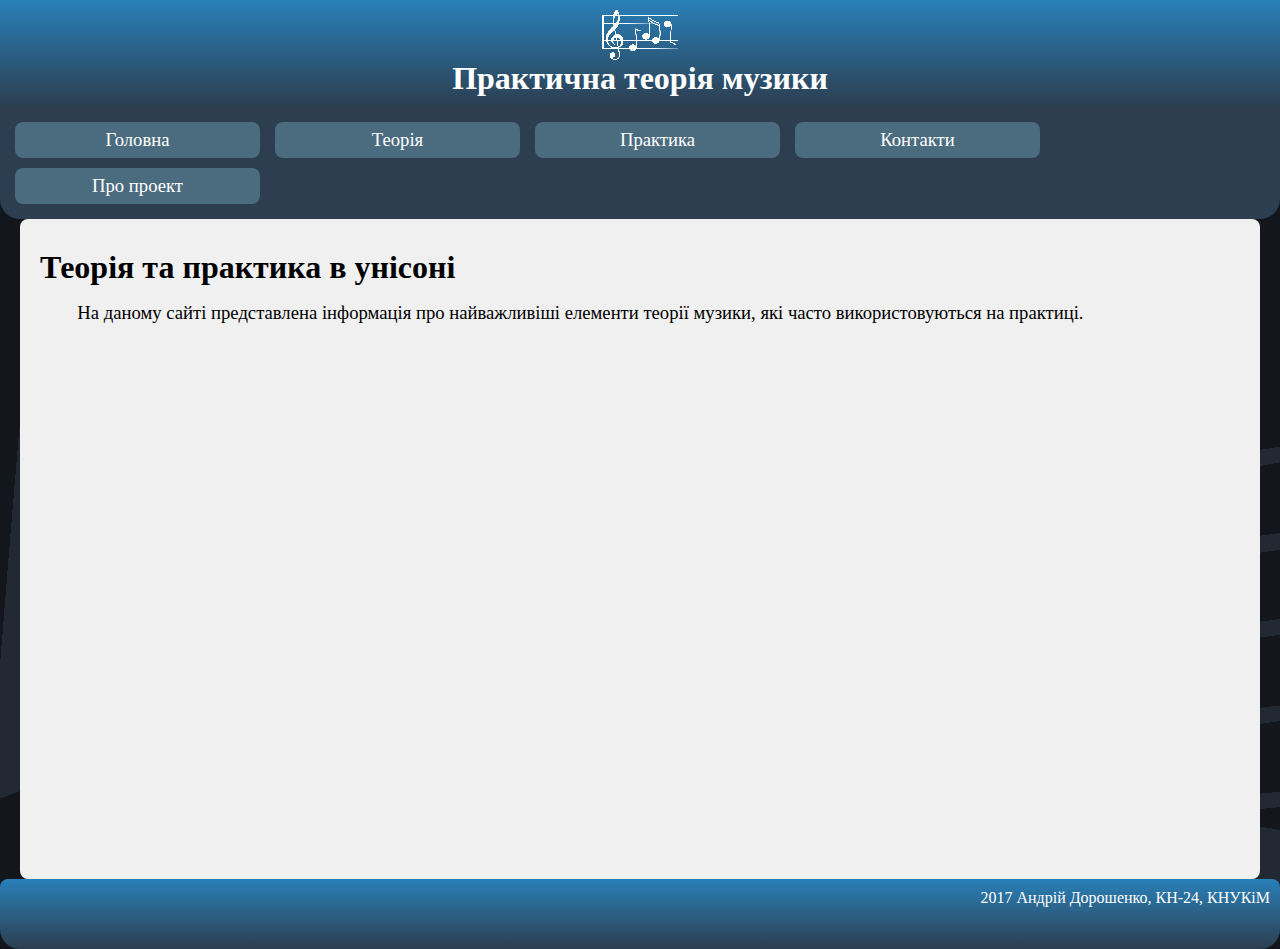
<file: index.html>
<!DOCTYPE html>
<html>
<head>
  <meta http-equiv="content-type" content="text/html; charset=utf-8">
  <link rel="stylesheet" type="text/css" href="style.css">
  <title>Теорія музики</title>
</head>
<body>
  <header>
    <div class="logo"></div>
    <h1>Практична теорія музики</h1>
  </header>
  <nav>
    <a href=index.html>Головна</a>
    <a href=theory.html>Теорія</a>
    <a href=practice.html>Практика</a>
    <a href=contacts.html>Контакти</a>
    <a href=about.html>Про проект</a>
  </nav>
  <main>
    <h1>Теорія та практика в унісоні</h1>
    <p>
      На даному сайті представлена інформація про найважливіші елементи
      теорії музики, які часто використовуються на практиці.
    </p>
  </main>
  <footer>
    <p> 2017 Андрій Дорошенко, КН-24, КНУКіМ</p>
  </footer>
</body>
</html>
</file>
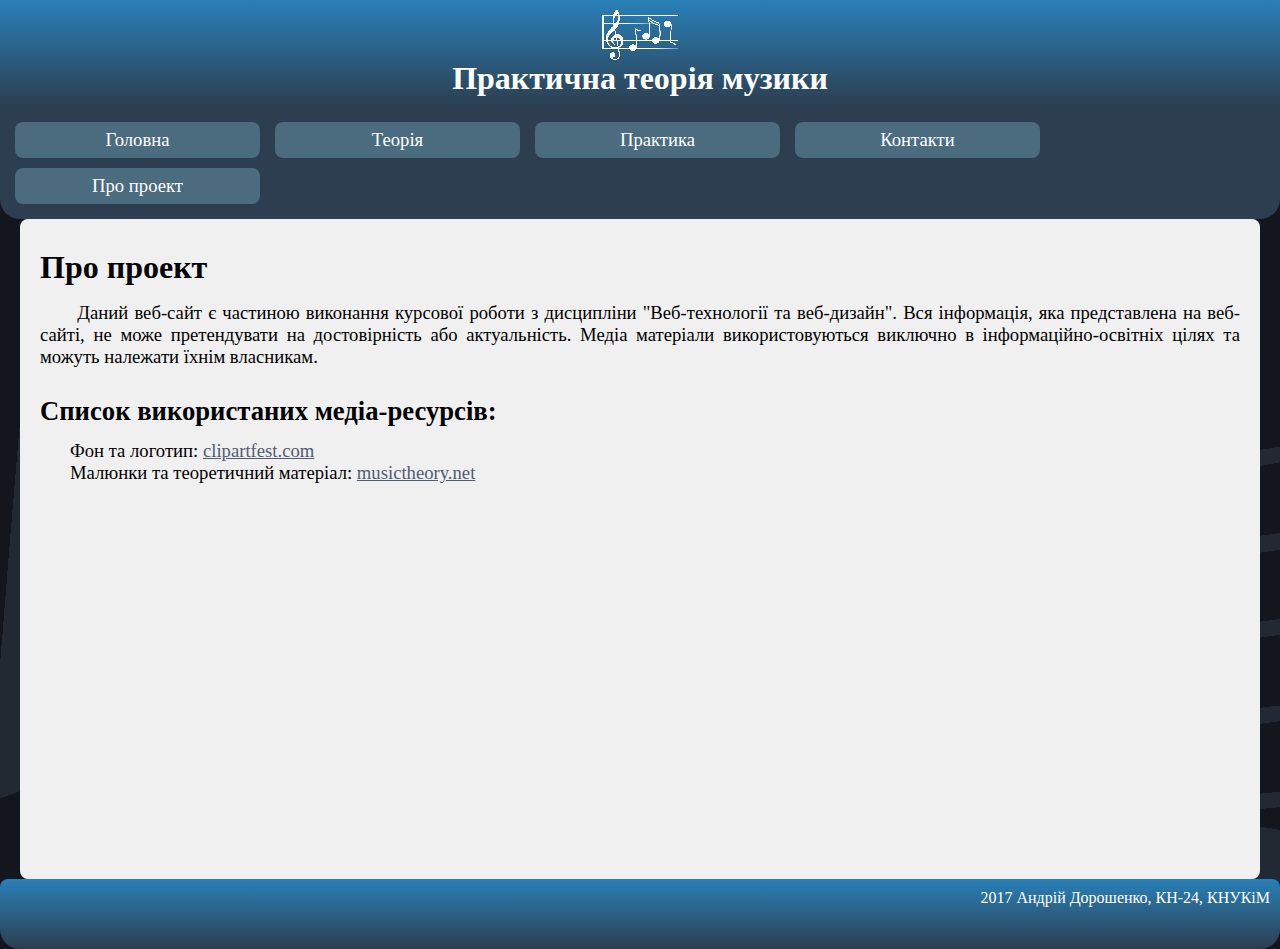
<file: about.html>
<!DOCTYPE html>
<html>
<head>
  <meta http-equiv="content-type" content="text/html; charset=utf-8">
  <title>Теорія музики</title>
  <link rel="stylesheet" type="text/css" href="style.css">
</head>
<body>
  <header>
    <div class="logo"></div>
    <h1>Практична теорія музики</h1>
  </header>
  <nav>
    <a href=index.html>Головна</a>
    <a href=theory.html>Теорія</a>
    <a href=practice.html>Практика</a>
    <a href=contacts.html>Контакти</a>
    <a href=about.html>Про проект</a>
  </nav>
  <main>
    <h1>Про проект</h1>
    <p>
      Даний веб-сайт є частиною виконання курсової роботи з дисципліни
      "Веб-технології та веб-дизайн". Вся інформація, яка представлена на 
      веб-сайті, не може претендувати на достовірність або актуальність. 
      Медіа матеріали використовуються виключно в інформаційно-освітніх цілях та
      можуть належати їхнім власникам.
    </p>
    <h2>Список використаних медіа-ресурсів:</h2>
    <ul>
      <li>Фон та логотип: <a href="https://clipartfest.com/">clipartfest.com</a></li>
      <li>Малюнки та теоретичний матеріал: <a href="http://www.musictheory.net/">musictheory.net</a></li>
    </ul>
  </main>
  <footer>
    <p> 2017 Андрій Дорошенко, КН-24, КНУКіМ</p>
  </footer>
</body>
</html>
</file>
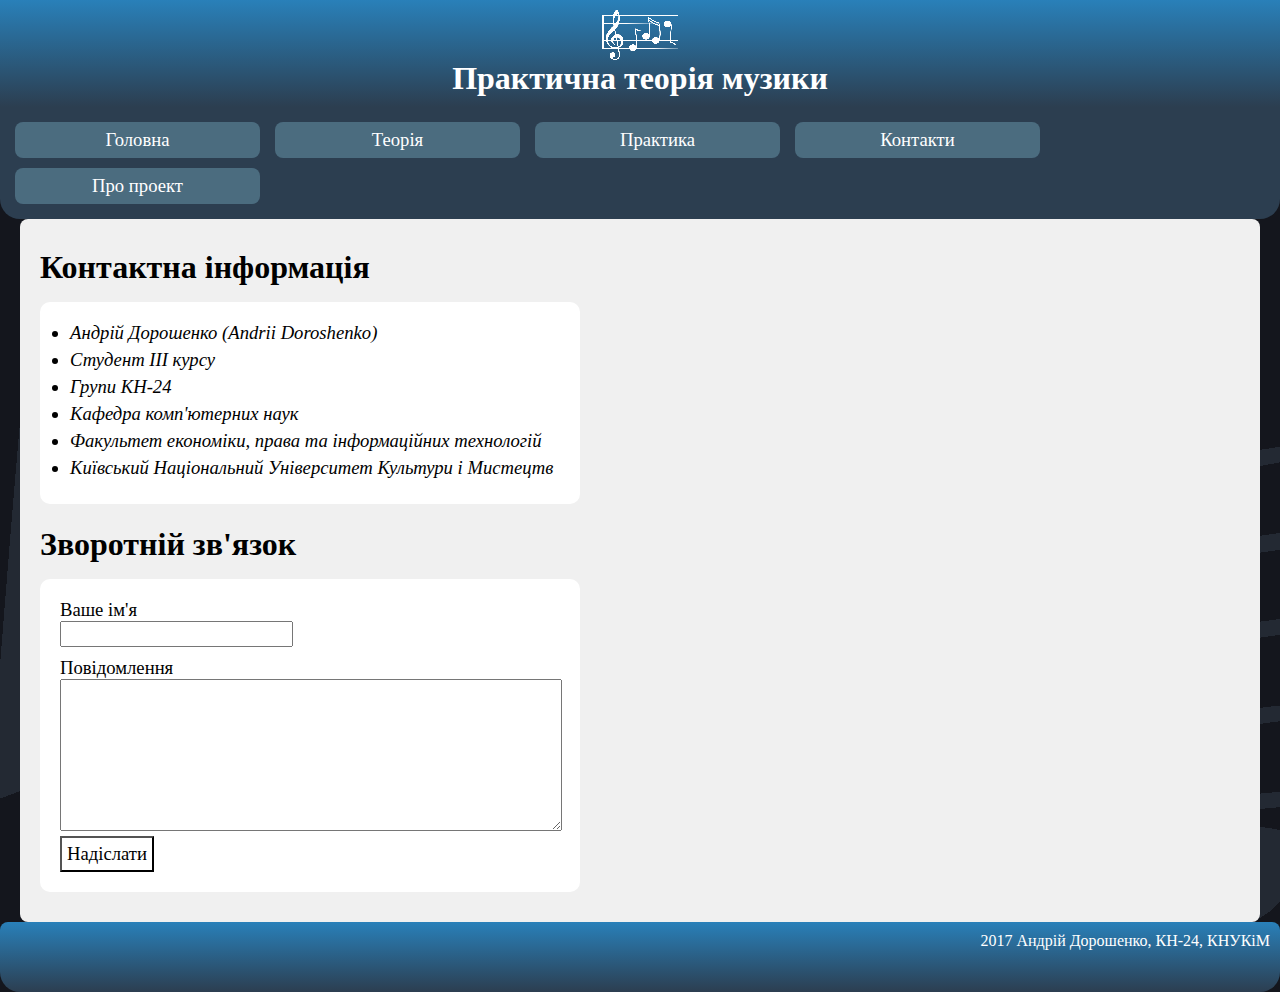
<file: contacts.html>
<!DOCTYPE html>
<html>
<head>
  <meta http-equiv="content-type" content="text/html; charset=utf-8">
  <title>Теорія музики</title>
  <link rel="stylesheet" type="text/css" href="style.css">
</head>
<body>
  <header>
    <div class="logo"></div>
    <h1>Практична теорія музики</h1>
  </header>
  <nav>
    <a href=index.html>Головна</a>
    <a href=theory.html>Теорія</a>
    <a href=practice.html>Практика</a>
    <a href=contacts.html>Контакти</a>
    <a href=about.html>Про проект</a>
  </nav>
  <main>
    <h1>Контактна інформація</h1>
    <address>
      <ul class="white-box">
        <li>Андрій Дорошенко (Andrii Doroshenko)</li>
        <li>Студент ІІІ курсу</li>
        <li>Групи КН-24</li>
        <li>Кафедра комп'ютерних наук</li>
        <li>Факультет економіки, права та інформаційних технологій</li>
        <li>Київський Національний Університет Культури і Мистецтв</li>
      </ul>
    </address>
    <br>
    <h1>Зворотній зв'язок</h1>
    <form class="white-box" action="index.html">
      <label>Ваше ім'я</label><br>
      <input class="name" type="text" name="Name"><br>
      <label>Повідомлення</label><br>
      <textarea name="Message"></textarea>
      <input class="submit" type="submit" value="Надіслати">
    </form>
  </main>
  <footer>
    <p> 2017 Андрій Дорошенко, КН-24, КНУКіМ</p>
  </footer>
</body>
</html>
</file>
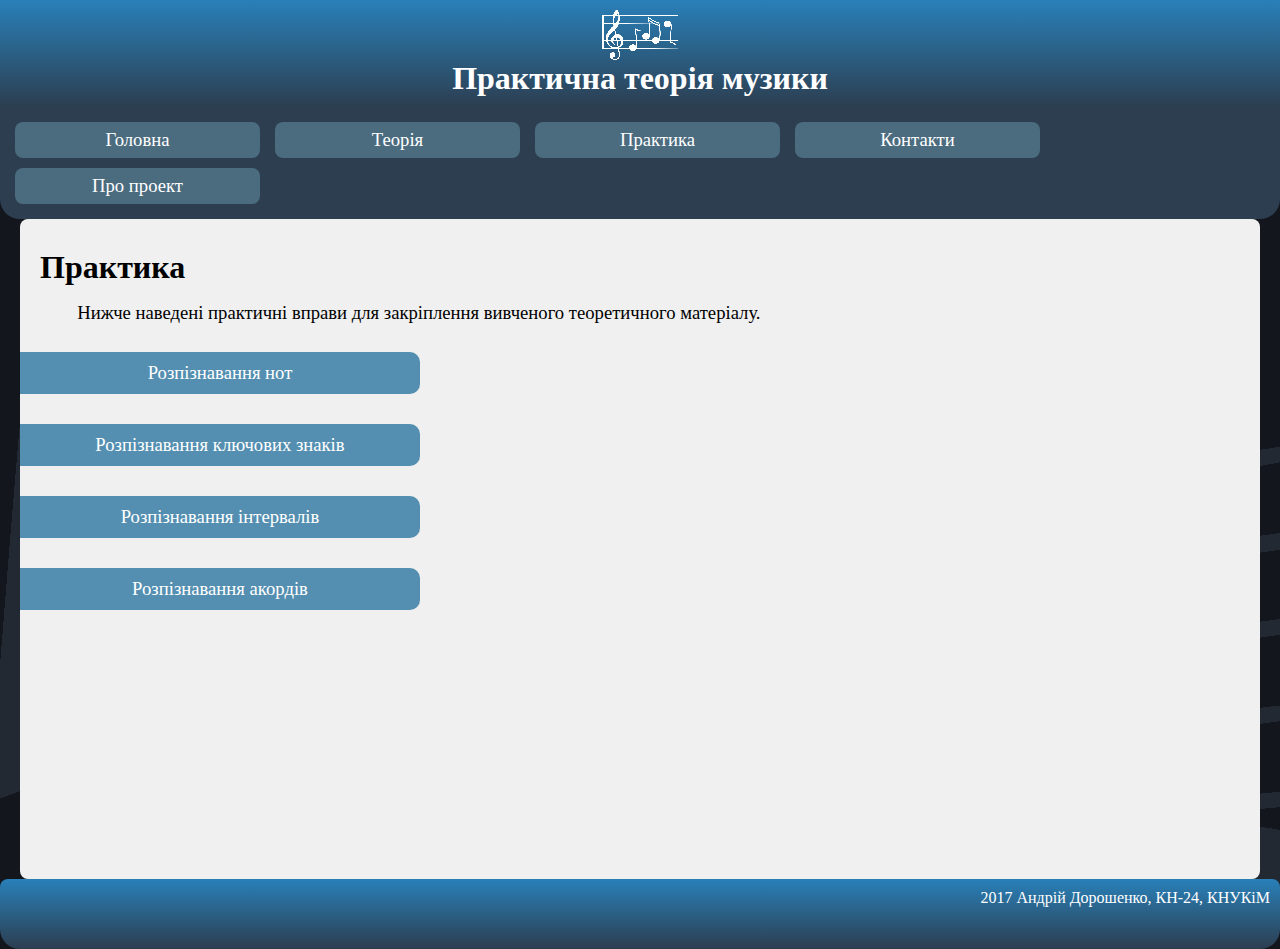
<file: practice.html>
<!DOCTYPE html>
<html>
<head>
  <meta http-equiv="content-type" content="text/html; charset=utf-8">
  <title>Теорія музики</title>
  <link rel="stylesheet" type="text/css" href="style.css">
</head>
<body>
  <header>
    <div class="logo"></div>
    <h1>Практична теорія музики</h1>
  </header>
  <nav>
    <a href=index.html>Головна</a>
    <a href=theory.html>Теорія</a>
    <a href=practice.html>Практика</a>
    <a href=contacts.html>Контакти</a>
    <a href=about.html>Про проект</a>
  </nav>
  <main>
    <h1>Практика</h1>
    <p>
      Нижче наведені практичні вправи для закріплення вивченого теоретичного матеріалу.
    </p>
    <ul class="bookmarks">
      <li><a href=practice/notes_ident.html>Розпізнавання нот</a></li>
      <li><a href=practice/key_sig_ident.html>Розпізнавання ключових знаків</a></li>
      <li><a href=practice/interval_ident.html>Розпізнавання інтервалів</a></li>
      <li><a href=practice/chord_ident.html>Розпізнавання акордів</a></li>
    </ul>
  </main>
  <footer>
    <p> 2017 Андрій Дорошенко, КН-24, КНУКіМ</p>
  </footer>
</body>
</html>
</file>
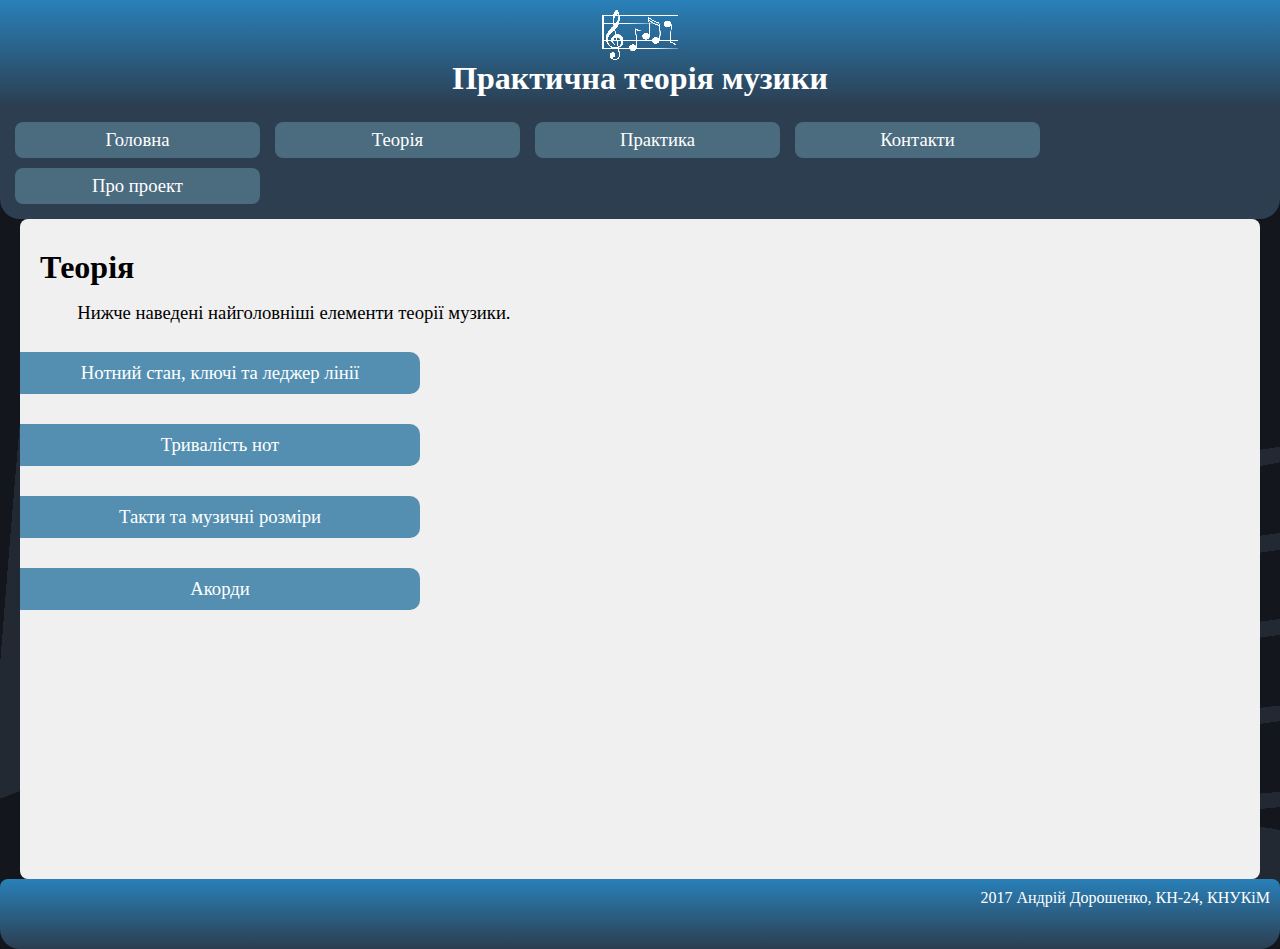
<file: theory.html>
<!DOCTYPE html>
<html>
<head>
  <meta http-equiv="content-type" content="text/html; charset=utf-8">
  <title>Теорія музики</title>
  <link rel="stylesheet" type="text/css" href="style.css">
</head>
<body>
  <header>
    <div class="logo"></div>
    <h1>Практична теорія музики</h1>
  </header>
  <nav>
    <a href=index.html>Головна</a>
    <a href=theory.html>Теорія</a>
    <a href=practice.html>Практика</a>
    <a href=contacts.html>Контакти</a>
    <a href=about.html>Про проект</a>
  </nav>
  <main>
    <h1>Теорія</h1>
    <p>
      Нижче наведені найголовніші елементи теорії музики.
    </p>
    <ul class="bookmarks">
      <li><a href=theory/staff.html>Нотний стан, ключі та леджер лінії</a></li>
      <li><a href=theory/notes.html>Тривалість нот</a></li>
      <li><a href=theory/measures.html>Такти та музичні розміри</a></li>
      <li><a href=theory/chords.html>Акорди</a></li>
    </ul>
  </main>
  <footer>
    <p> 2017 Андрій Дорошенко, КН-24, КНУКіМ</p>
  </footer>
</body>
</html>
</file>
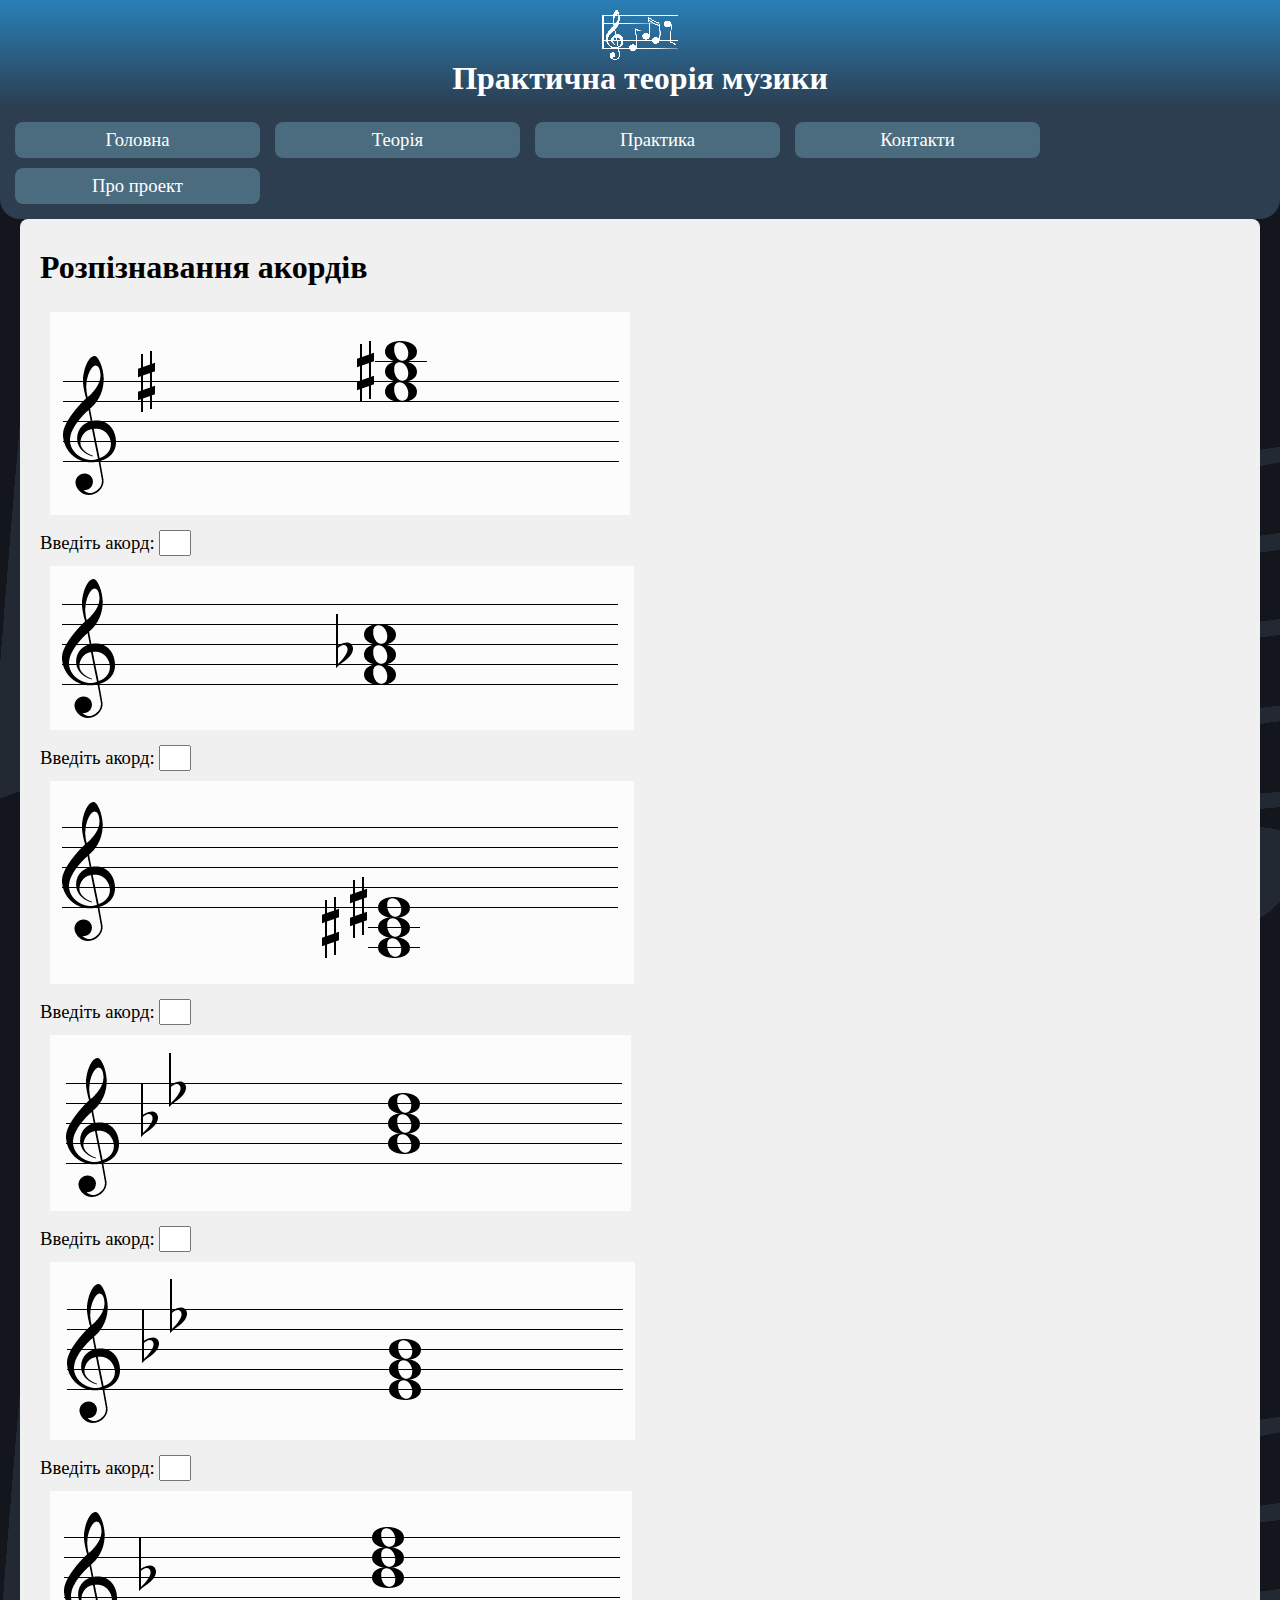
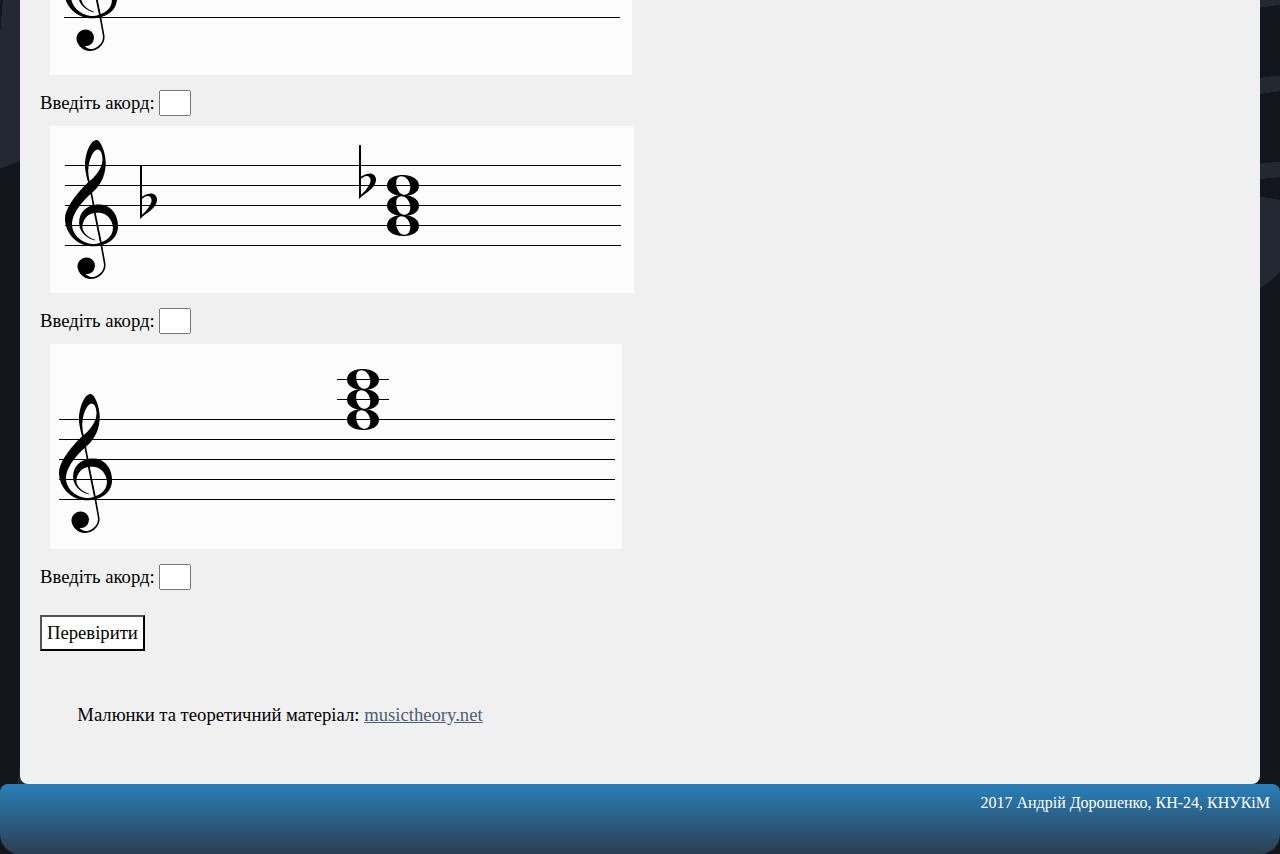
<file: practice/chord_ident.html>
<!DOCTYPE html>
<html>
<head>
  <meta http-equiv="content-type" content="text/html; charset=utf-8">
  <title>Теорія музики</title>
  <link rel="stylesheet" type="text/css" href="../style.css">
</head>
<body>
  <header>
    <div class="logo"></div>
    <h1>Практична теорія музики</h1>
  </header>
  <nav>
    <a href=../index.html>Головна</a>
    <a href=../theory.html>Теорія</a>
    <a href=../practice.html>Практика</a>
    <a href=../contacts.html>Контакти</a>
    <a href=../about.html>Про проект</a>
  </nav>
  <main>
    <h1>Розпізнавання акордів</h1>

    <img src="img/chord_ident/1_maj.PNG"><br>
    <label>Введіть акорд: </label>
    <input type="text" id="1_maj"><br>

    <img src="img/chord_ident/2_min.PNG"><br>
    <label>Введіть акорд: </label>
    <input type="text" id="2_min"><br>

    <img src="img/chord_ident/3_aug.PNG"><br>
    <label>Введіть акорд: </label>
    <input type="text" id="3_aug"><br>

    <img src="img/chord_ident/4_min.PNG"><br>
    <label>Введіть акорд: </label>
    <input type="text" id="4_min"><br>

    <img src="img/chord_ident/5_maj.PNG"><br>
    <label>Введіть акорд: </label>
    <input type="text" id="5_maj"><br>

    <img src="img/chord_ident/6_maj.PNG"><br>
    <label>Введіть акорд: </label>
    <input type="text" id="6_maj"><br>

    <img src="img/chord_ident/7_dim.PNG"><br>
    <label>Введіть акорд: </label>
    <input type="text" id="7_dim"><br>

    <img src="img/chord_ident/8_maj.PNG"><br>
    <label>Введіть акорд: </label>
    <input type="text" id="8_maj"><br>
  
    <button type="button" onclick="check_answers()">Перевірити</button><br>

    <script>
      function check_answers() {

          var result;
          var answers = [
            document.getElementById("1_maj").value,
            document.getElementById("2_min").value,
            document.getElementById("3_aug").value,
            document.getElementById("4_min").value,
            document.getElementById("5_maj").value,
            document.getElementById("6_maj").value,
            document.getElementById("7_dim").value,
            document.getElementById("8_maj").value
          ];

          if (answers[0] != "maj" ||
              answers[1] != "min" ||
              answers[2] != "aug" ||
              answers[3] != "min" ||
              answers[4] != "maj" ||
              answers[5] != "maj" ||
              answers[6] != "dim" ||
              answers[7] != "maj") {

              result = "Деякі відповіді невірні.";
          }
          else {
              result = "Вірно.";
          }
          document.getElementById("result").innerHTML = result;
      }
     </script>

    <p id="result"></p>

    <p>
      Малюнки та теоретичний матеріал: <a href="http://www.musictheory.net/">musictheory.net</a>
    </p>
  </main>
  <footer>
    <p> 2017 Андрій Дорошенко, КН-24, КНУКіМ</p>
  </footer>
</body>
</html>
</file>
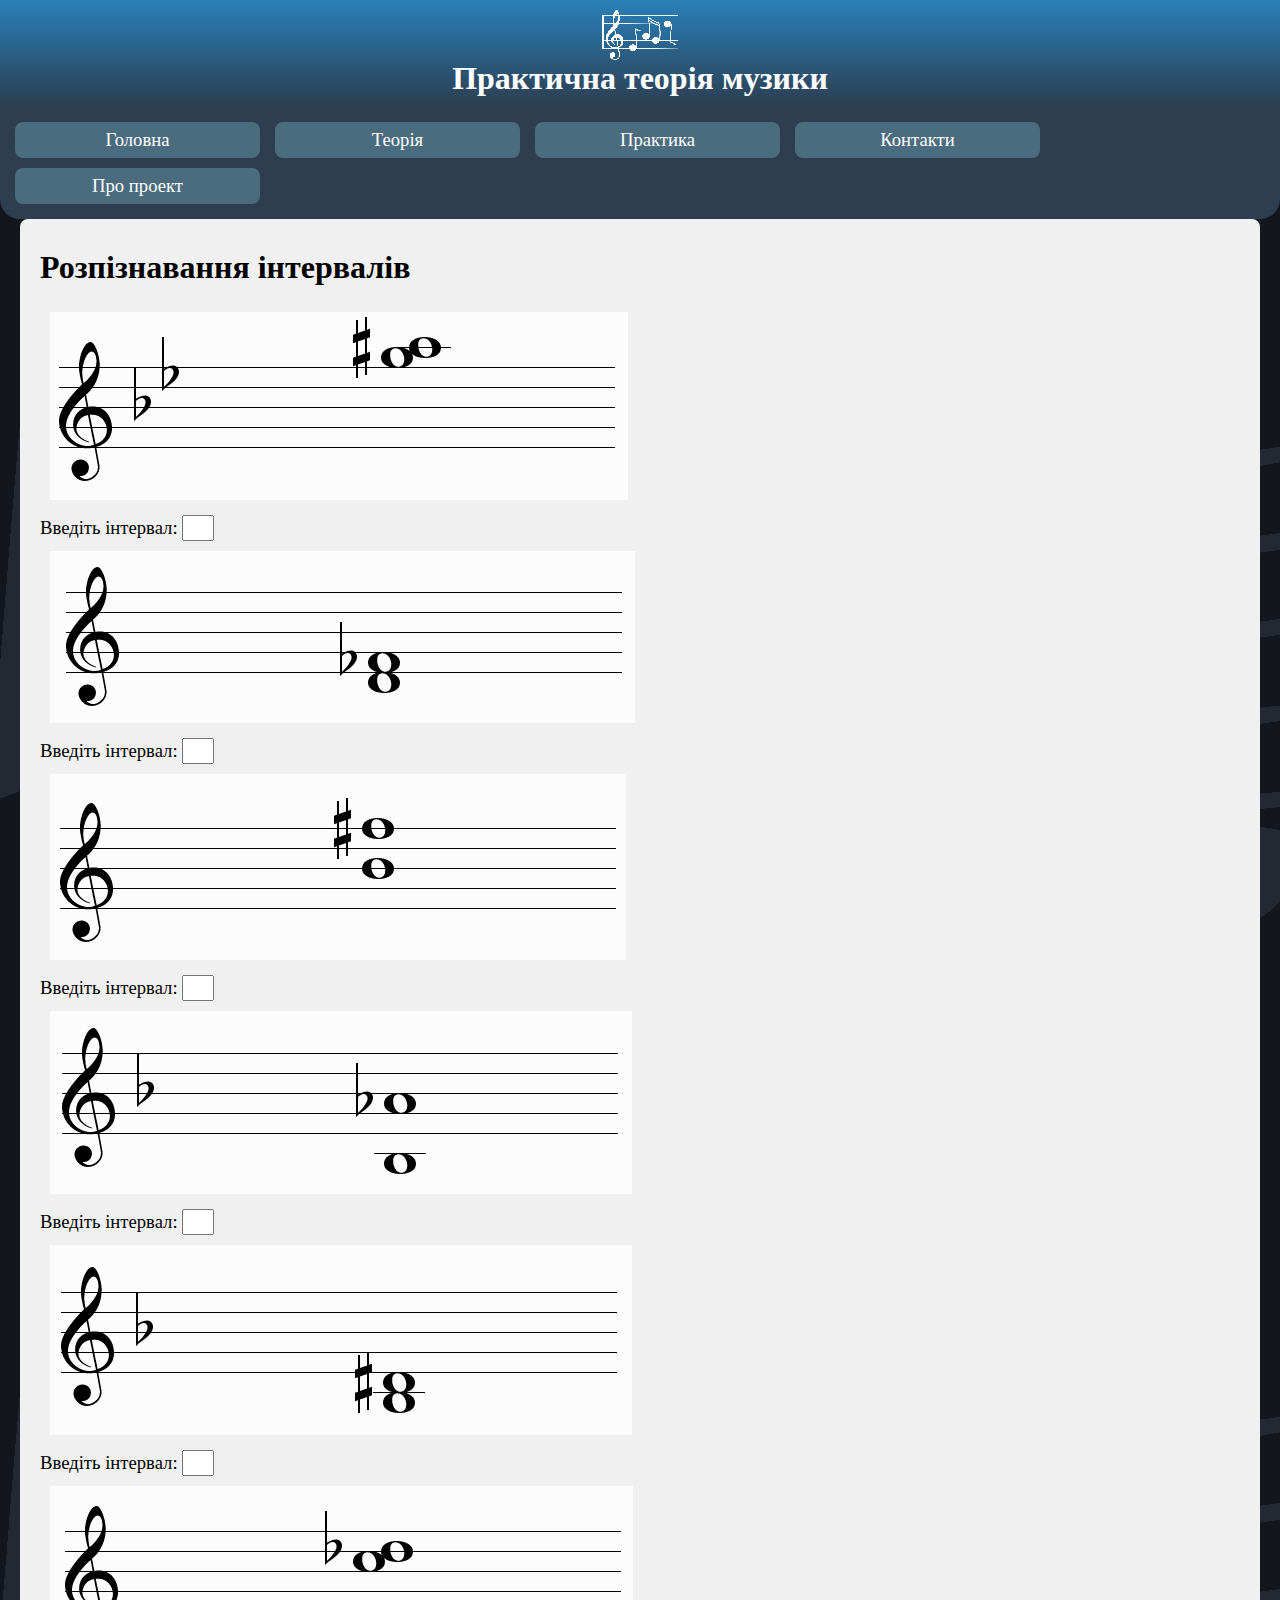
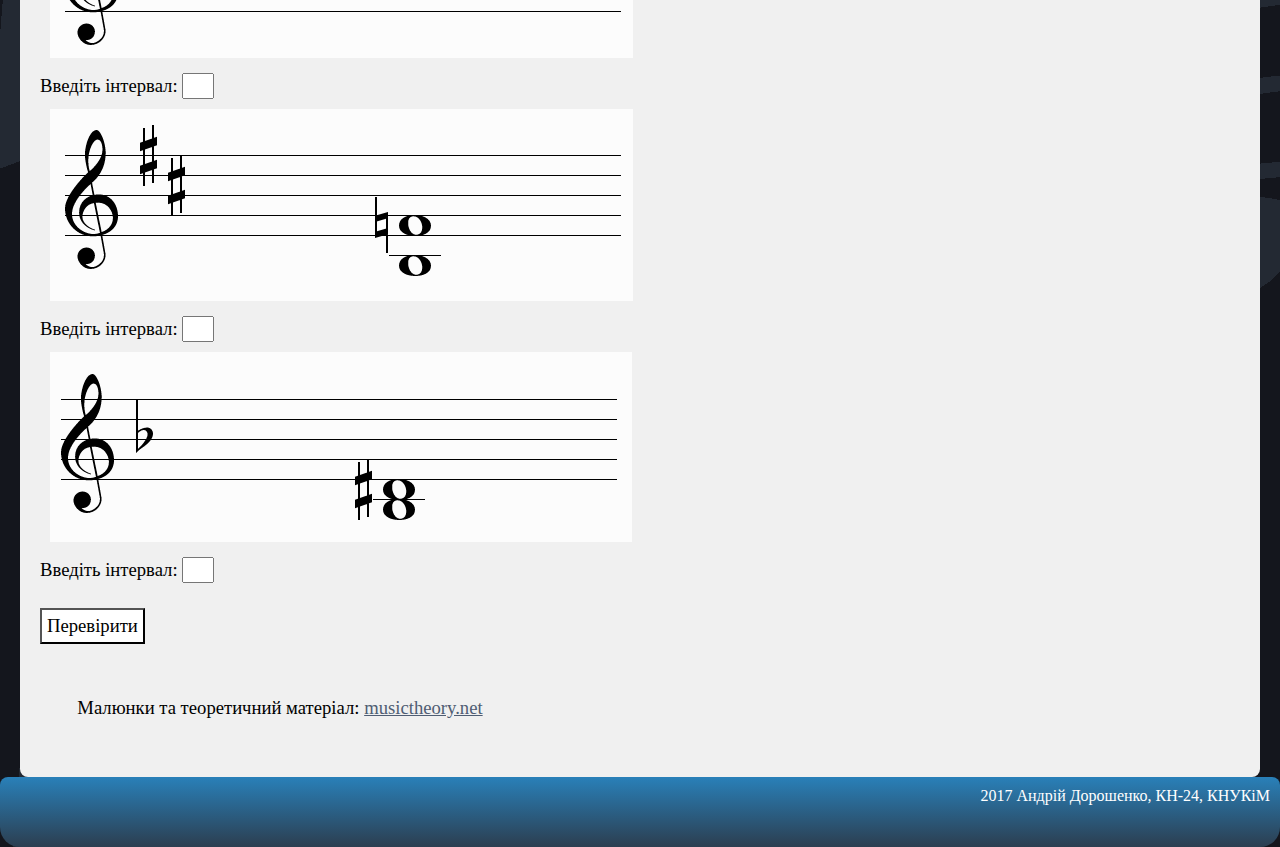
<file: practice/interval_ident.html>
<!DOCTYPE html>
<html>
<head>
  <meta http-equiv="content-type" content="text/html; charset=utf-8">
  <title>Теорія музики</title>
  <link rel="stylesheet" type="text/css" href="../style.css">
</head>
<body>
  <header>
    <div class="logo"></div>
    <h1>Практична теорія музики</h1>
  </header>
  <nav>
    <a href=../index.html>Головна</a>
    <a href=../theory.html>Теорія</a>
    <a href=../practice.html>Практика</a>
    <a href=../contacts.html>Контакти</a>
    <a href=../about.html>Про проект</a>
  </nav>
  <main>
    <h1>Розпізнавання інтервалів</h1>

    <img src="img/interval_ident/A2.PNG"><br>
    <label>Введіть інтервал: </label>
    <input type="text" id="A2"><br>

    <img src="img/interval_ident/d3.PNG"><br>
    <label>Введіть інтервал: </label>
    <input type="text" id="d3"><br>

    <img src="img/interval_ident/P5.PNG"><br>
    <label>Введіть інтервал: </label>
    <input type="text" id="P5"><br>

    <img src="img/interval_ident/m7.PNG"><br>
    <label>Введіть інтервал: </label>
    <input type="text" id="m7"><br>

    <img src="img/interval_ident/A3.PNG"><br>
    <label>Введіть інтервал: </label>
    <input type="text" id="A3"><br>

    <img src="img/interval_ident/m2.PNG"><br>
    <label>Введіть інтервал: </label>
    <input type="text" id="m2"><br>

    <img src="img/interval_ident/d5.PNG"><br>
    <label>Введіть інтервал: </label>
    <input type="text" id="d5"><br>

    <img src="img/interval_ident/A3.PNG"><br>
    <label>Введіть інтервал: </label>
    <input type="text" id="A3"><br>
  
    <button type="button" onclick="check_answers()">Перевірити</button><br>

    <script>
      function check_answers() {

          var result;
          var answers = [
            document.getElementById("A2").value,
            document.getElementById("d3").value,
            document.getElementById("P5").value,
            document.getElementById("m7").value,
            document.getElementById("A3").value,
            document.getElementById("m2").value,
            document.getElementById("d5").value,
            document.getElementById("A3").value
          ];

          if (answers[0] != "A2" ||
              answers[1] != "d3" ||
              answers[2] != "P5" ||
              answers[3] != "m7" ||
              answers[4] != "A3" ||
              answers[5] != "m2" ||
              answers[6] != "d5" ||
              answers[7] != "A3") {

              result = "Деякі відповіді невірні.";
          }
          else {
              result = "Вірно.";
          }
          document.getElementById("result").innerHTML = result;
      }
     </script>

    <p id="result"></p>

    <p>
      Малюнки та теоретичний матеріал: <a href="http://www.musictheory.net/">musictheory.net</a>
    </p>
  </main>
  <footer>
    <p> 2017 Андрій Дорошенко, КН-24, КНУКіМ</p>
  </footer>
</body>
</html>
</file>
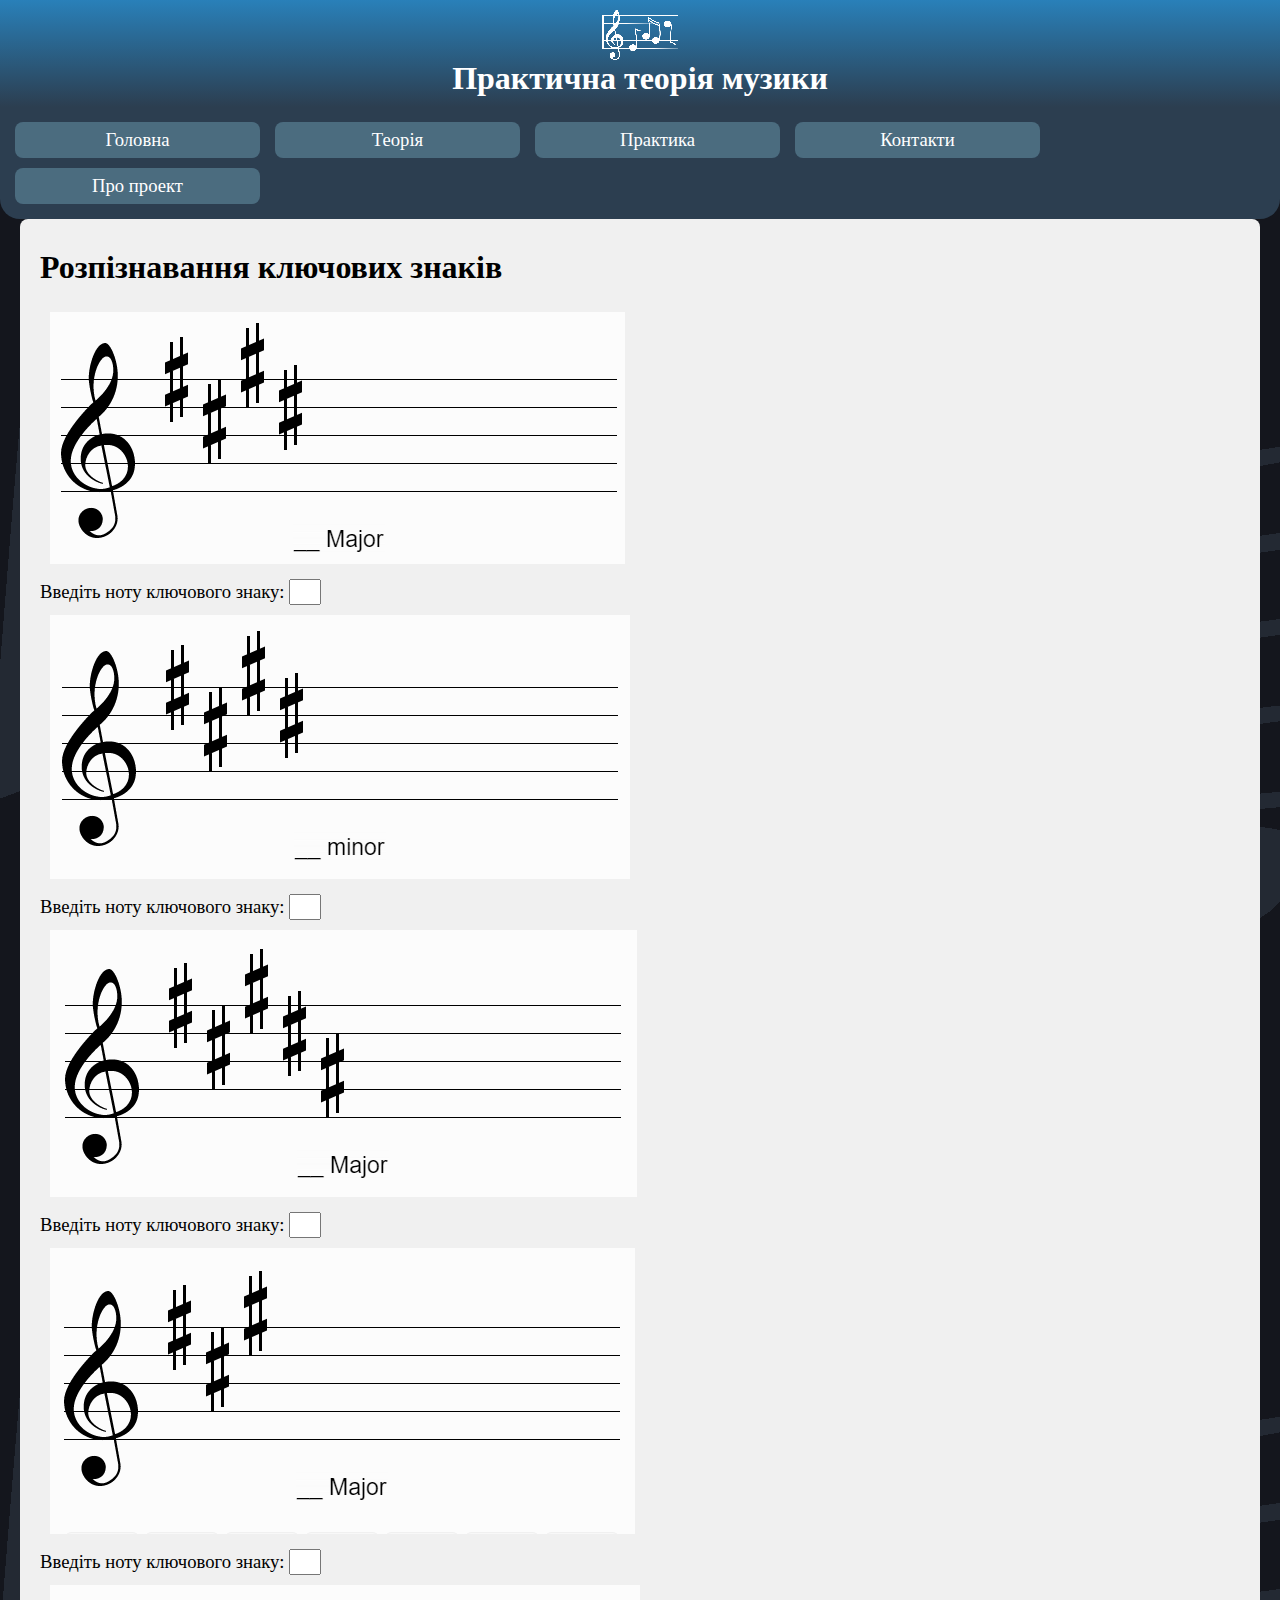
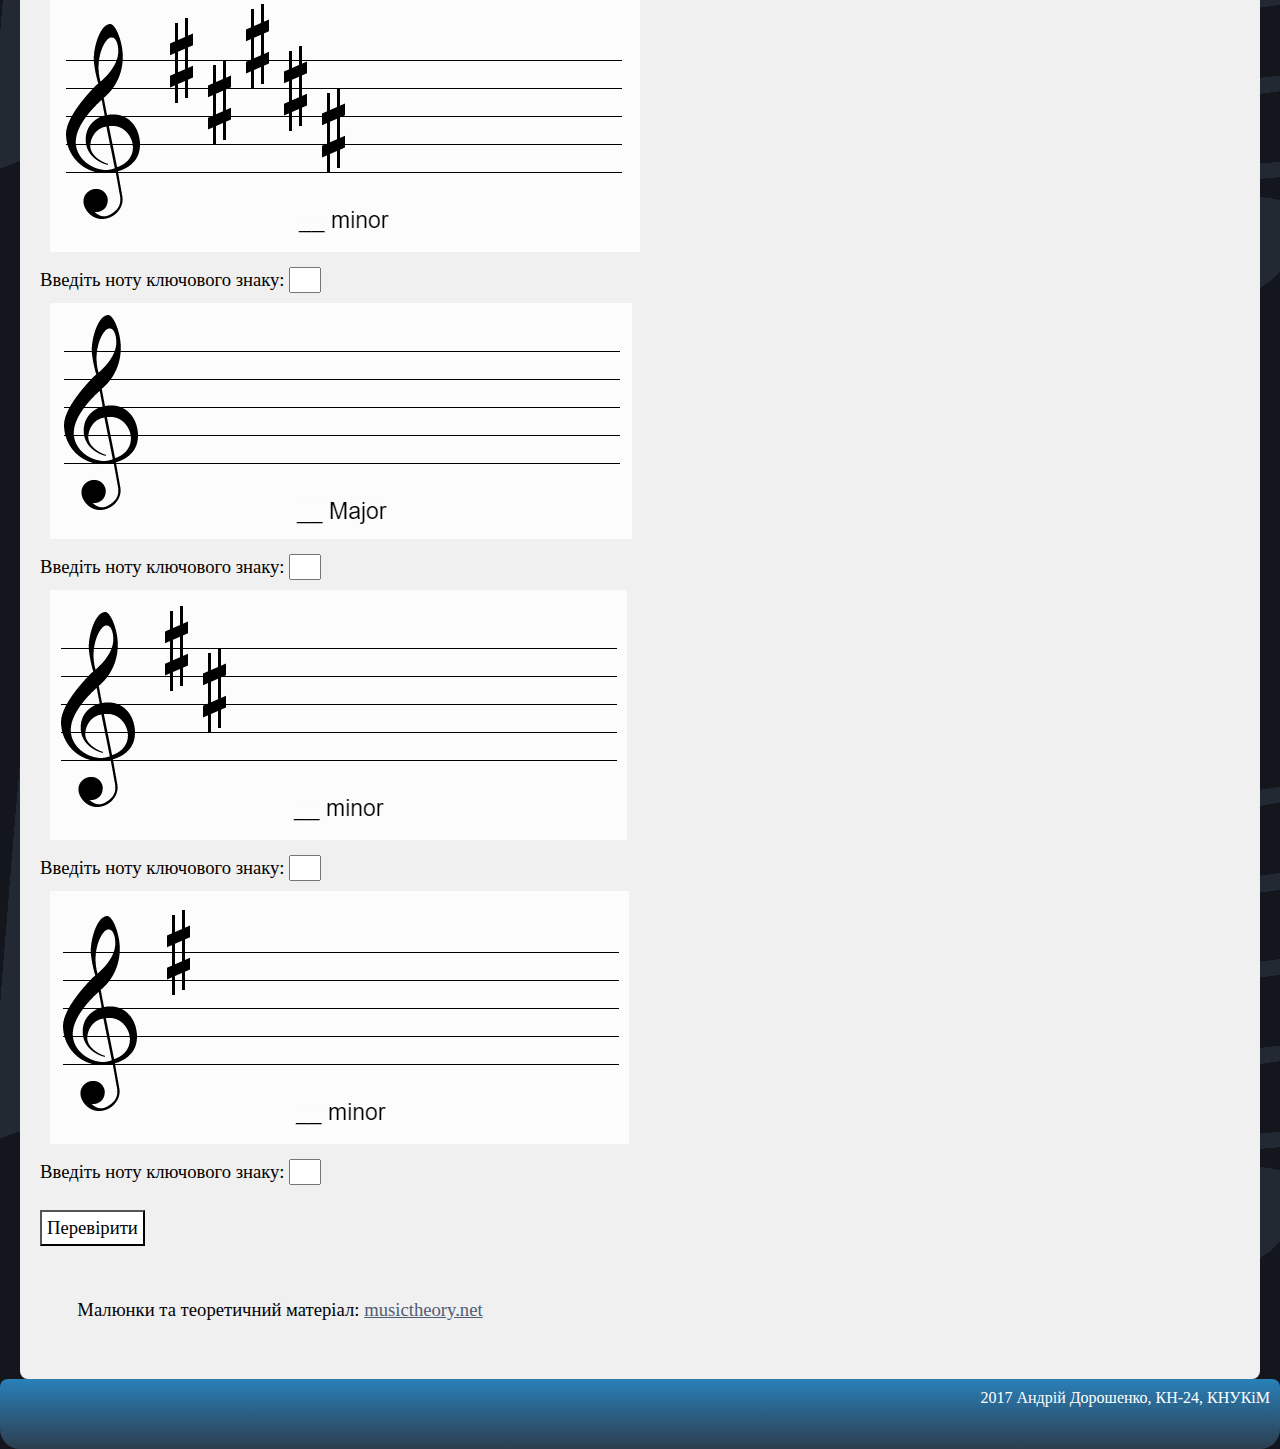
<file: practice/key_sig_ident.html>
<!DOCTYPE html>
<html>
<head>
  <meta http-equiv="content-type" content="text/html; charset=utf-8">
  <title>Теорія музики</title>
  <link rel="stylesheet" type="text/css" href="../style.css">
</head>
<body>
  <header>
    <div class="logo"></div>
    <h1>Практична теорія музики</h1>
  </header>
  <nav>
    <a href=../index.html>Головна</a>
    <a href=../theory.html>Теорія</a>
    <a href=../practice.html>Практика</a>
    <a href=../contacts.html>Контакти</a>
    <a href=../about.html>Про проект</a>
  </nav>
  <main>
    <h1>Розпізнавання ключових знаків</h1>

    <img src="img/key_sig_ident/e_major.PNG"><br>
    <label>Введіть ноту ключового знаку: </label>
    <input type="text" id="a_major"><br>

    <img src="img/key_sig_ident/cs_minor.PNG"><br>
    <label>Введіть ноту ключового знаку: </label>
    <input type="text" id="cs_minor"><br>

    <img src="img/key_sig_ident/b_major.PNG"><br>
    <label>Введіть ноту ключового знаку: </label>
    <input type="text" id="b_major"><br>

    <img src="img/key_sig_ident/a_major.PNG"><br>
    <label>Введіть ноту ключового знаку: </label>
    <input type="text" id="e_major"><br>

    <img src="img/key_sig_ident/gs_minor.PNG"><br>
    <label>Введіть ноту ключового знаку: </label>
    <input type="text" id="gs_minor"><br>

    <img src="img/key_sig_ident/c_major.PNG"><br>
    <label>Введіть ноту ключового знаку: </label>
    <input type="text" id="c_major"><br>

    <img src="img/key_sig_ident/b_minor.PNG"><br>
    <label>Введіть ноту ключового знаку: </label>
    <input type="text" id="b_minor"><br>

    <img src="img/key_sig_ident/e_minor.PNG"><br>
    <label>Введіть ноту ключового знаку: </label>
    <input type="text" id="e_minor"><br>
  
    <button type="button" onclick="check_answers()">Перевірити</button><br>

    <script>
      function check_answers() {

          var result;
          var answers = [
            document.getElementById("a_major").value,
            document.getElementById("cs_minor").value,
            document.getElementById("b_major").value,
            document.getElementById("e_major").value,
            document.getElementById("gs_minor").value,
            document.getElementById("c_major").value,
            document.getElementById("b_minor").value,
            document.getElementById("e_minor").value
          ];

          if (answers[0] != "e" ||
              answers[1] != "cs"||
              answers[2] != "b" ||
              answers[3] != "a" ||
              answers[4] != "gs"||
              answers[5] != "c" ||
              answers[6] != "b" ||
              answers[7] != "e") {

              result = "Деякі відповіді невірні.";
          }
          else {
              result = "Вірно.";
          }
          document.getElementById("result").innerHTML = result;
      }
     </script>

    <p id="result"></p>

    <p>
      Малюнки та теоретичний матеріал: <a href="http://www.musictheory.net/">musictheory.net</a>
    </p>
  </main>
  <footer>
    <p> 2017 Андрій Дорошенко, КН-24, КНУКіМ</p>
  </footer>
</body>
</html>
</file>
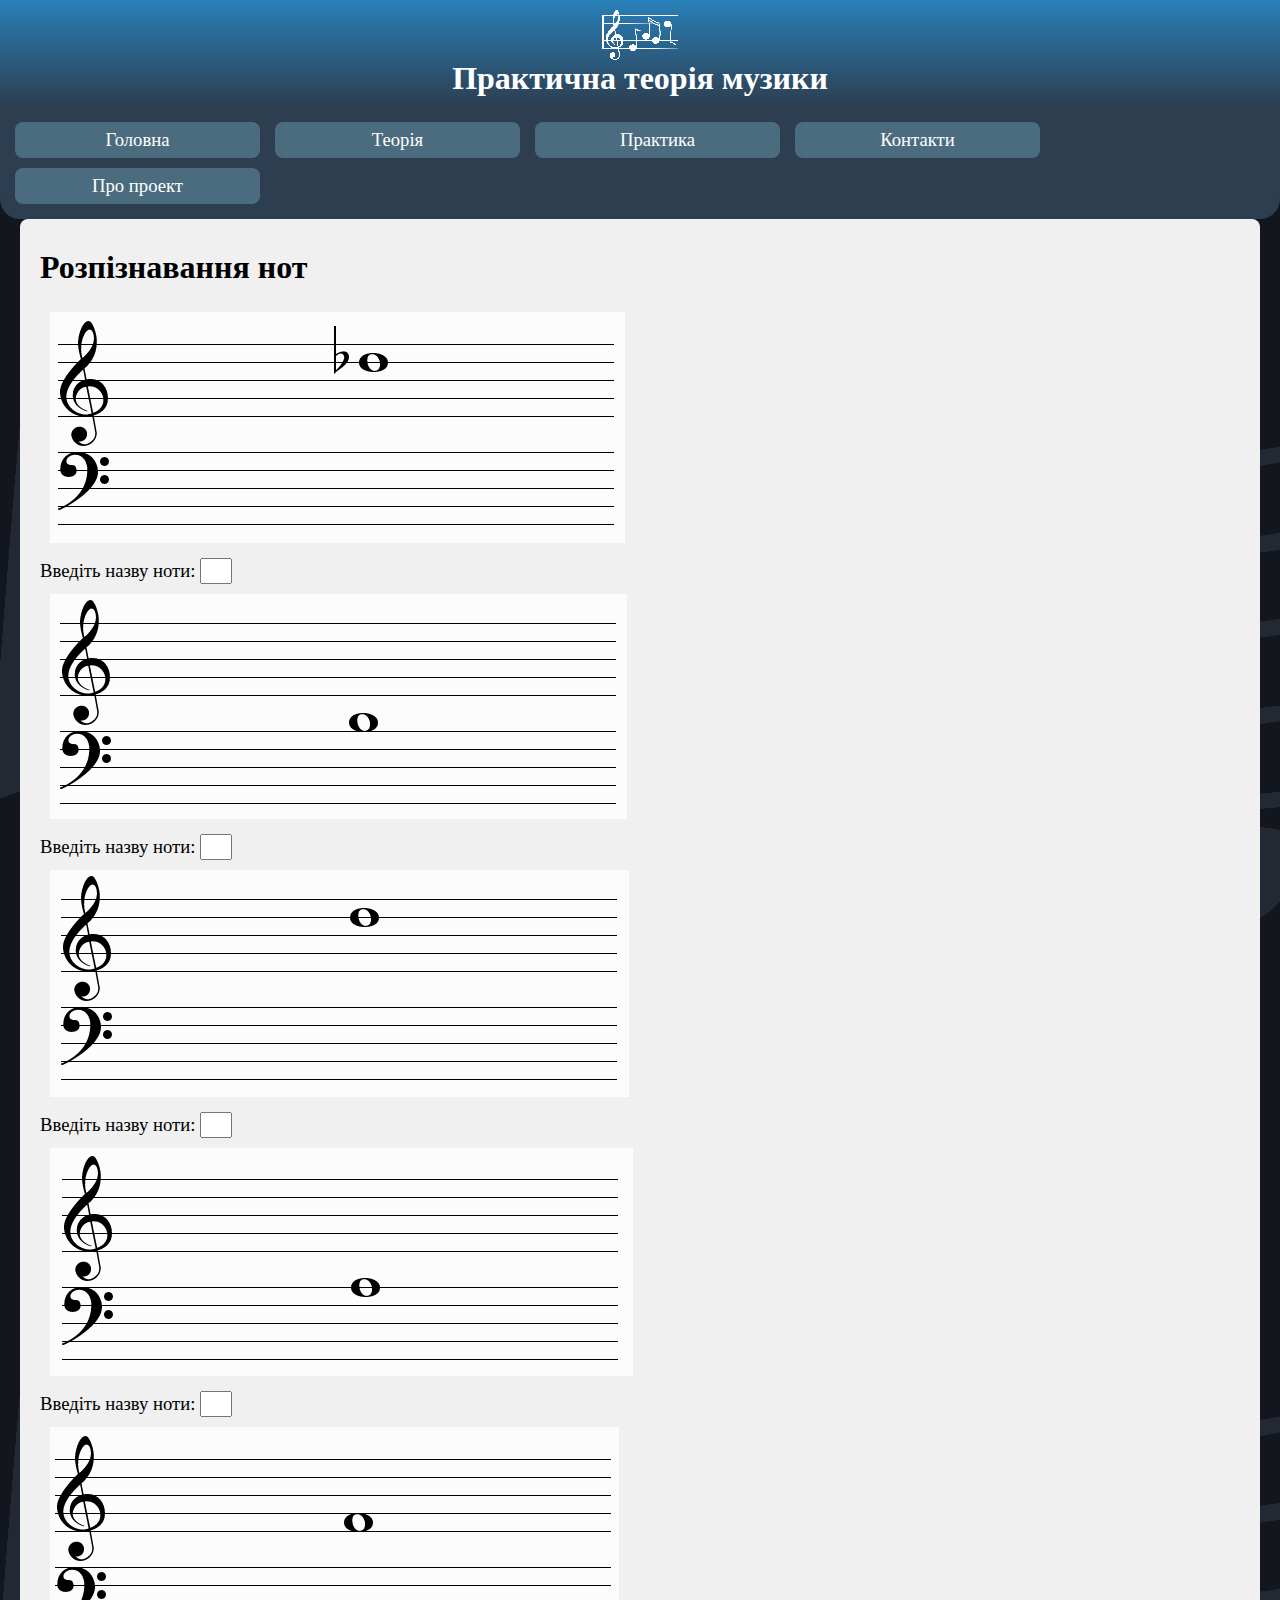
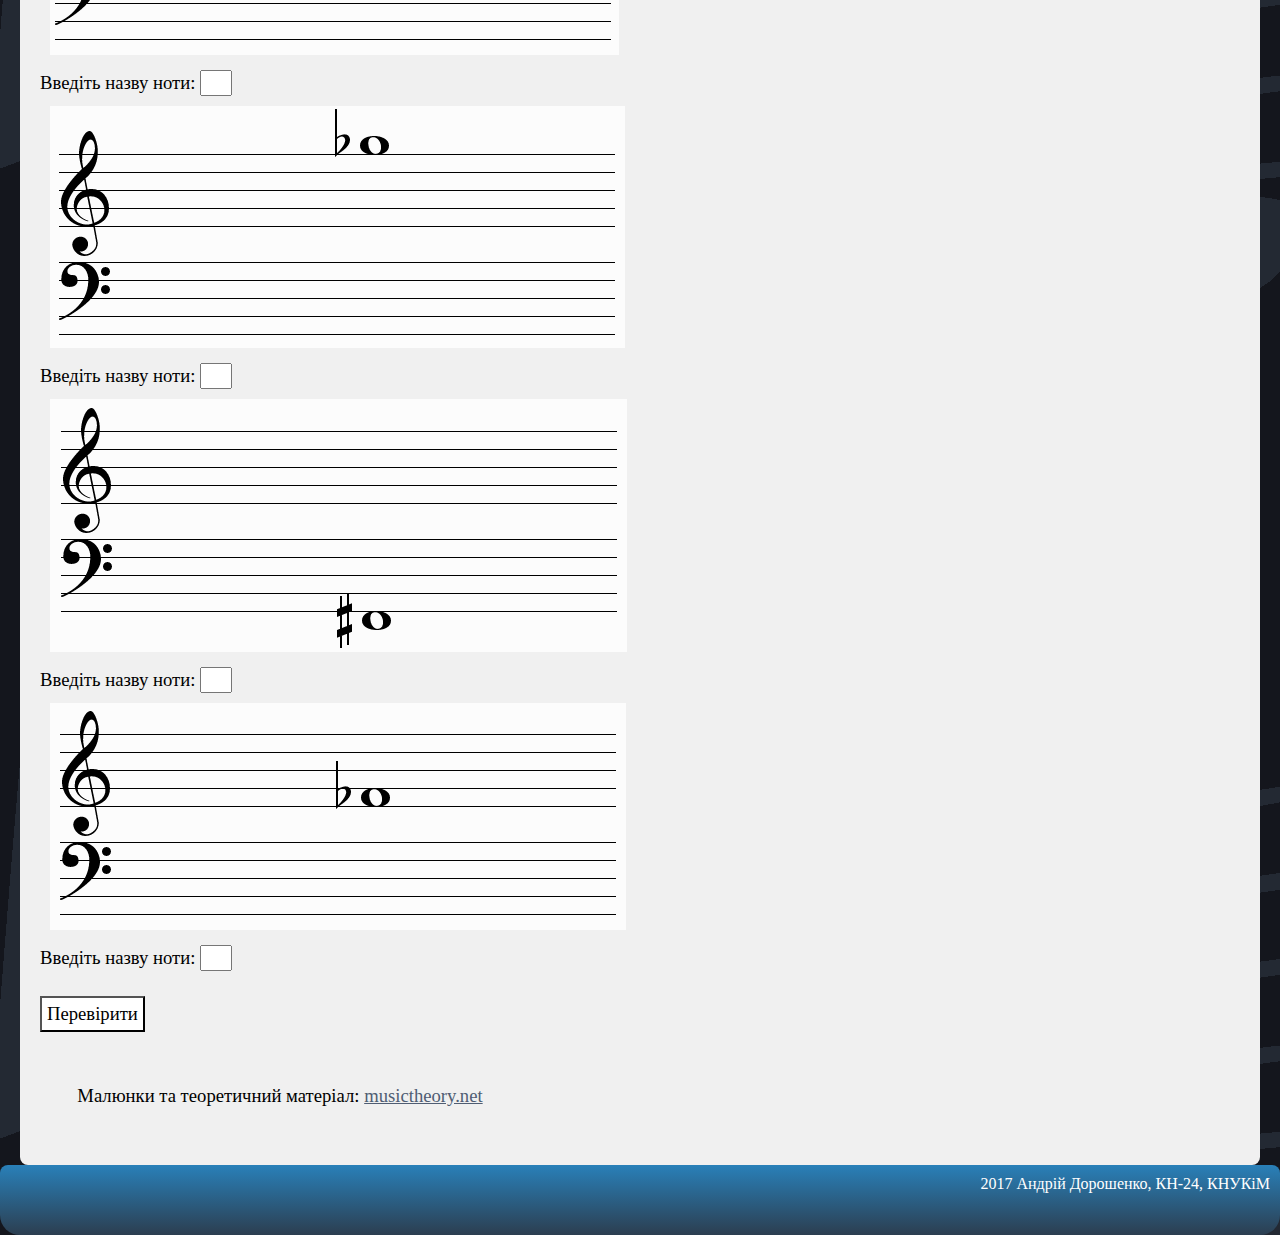
<file: practice/notes_ident.html>
<!DOCTYPE html>
<html>
<head>
  <meta http-equiv="content-type" content="text/html; charset=utf-8">
  <title>Теорія музики</title>
  <link rel="stylesheet" type="text/css" href="../style.css">
</head>
<body>
  <header>
    <div class="logo"></div>
    <h1>Практична теорія музики</h1>
  </header>
  <nav>
    <a href=../index.html>Головна</a>
    <a href=../theory.html>Теорія</a>
    <a href=../practice.html>Практика</a>
    <a href=../contacts.html>Контакти</a>
    <a href=../about.html>Про проект</a>
  </nav>
  <main>
    <h1>Розпізнавання нот</h1>

    <img src="img/notes_ident/dflat.PNG"><br>
    <label>Введіть назву ноти: </label>
    <input type="text" id="db"><br>

    <img src="img/notes_ident/b.PNG"><br>
    <label>Введіть назву ноти: </label>
    <input type="text" id="b"><br>

    <img src="img/notes_ident/d.PNG"><br>
    <label>Введіть назву ноти: </label>
    <input type="text" id="d"><br>

    <img src="img/notes_ident/a.PNG"><br>
    <label>Введіть назву ноти: </label>
    <input type="text" id="a"><br>

    <img src="img/notes_ident/f.PNG"><br>
    <label>Введіть назву ноти: </label>
    <input type="text" id="f"><br>

    <img src="img/notes_ident/gflat.PNG"><br>
    <label>Введіть назву ноти: </label>
    <input type="text" id="gb"><br>

    <img src="img/notes_ident/fsharp.PNG"><br>
    <label>Введіть назву ноти: </label>
    <input type="text" id="fs"><br>

    <img src="img/notes_ident/fflat.PNG"><br>
    <label>Введіть назву ноти: </label>
    <input type="text" id="fb"><br>
  
    <button type="button" onclick="check_answers()">Перевірити</button><br>

    <script>
      function check_answers() {

          var result;
          var answers = [
            document.getElementById("db").value,
            document.getElementById("b").value,
            document.getElementById("d").value,
            document.getElementById("a").value,
            document.getElementById("f").value,
            document.getElementById("gb").value,
            document.getElementById("fs").value,
            document.getElementById("fb").value
          ];

          if (answers[0] != "db" ||
              answers[1] != "b"  ||
              answers[2] != "d"  ||
              answers[3] != "a"  ||
              answers[4] != "f"  ||
              answers[5] != "gb" ||
              answers[6] != "f#" ||
              answers[7] != "fb") {

              result = "Деякі відповіді невірні.";
          }
          else {
              result = "Вірно.";
          }
          document.getElementById("result").innerHTML = result;
      }
     </script>

    <p id="result"></p>

    <p>
      Малюнки та теоретичний матеріал: <a href="http://www.musictheory.net/">musictheory.net</a>
    </p>
  </main>
  <footer>
    <p> 2017 Андрій Дорошенко, КН-24, КНУКіМ</p>
  </footer>
</body>
</html>
</file>
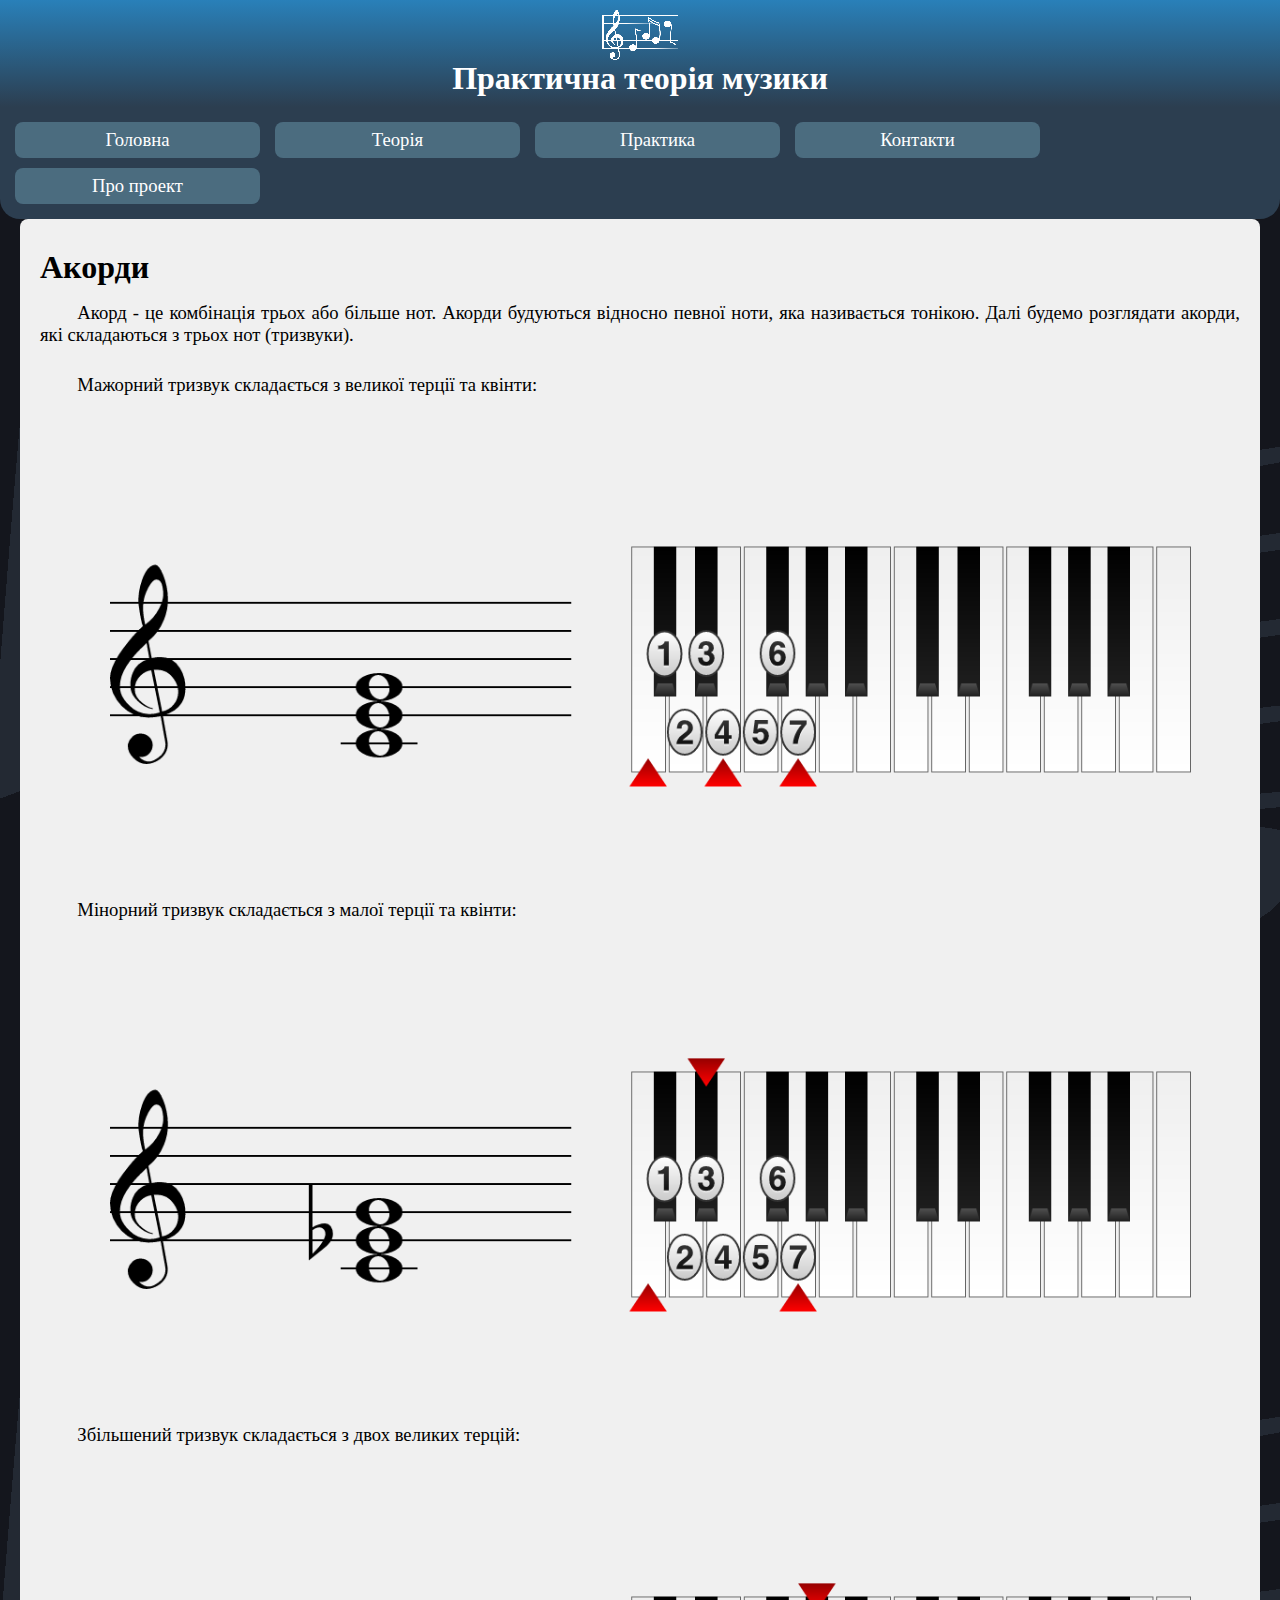
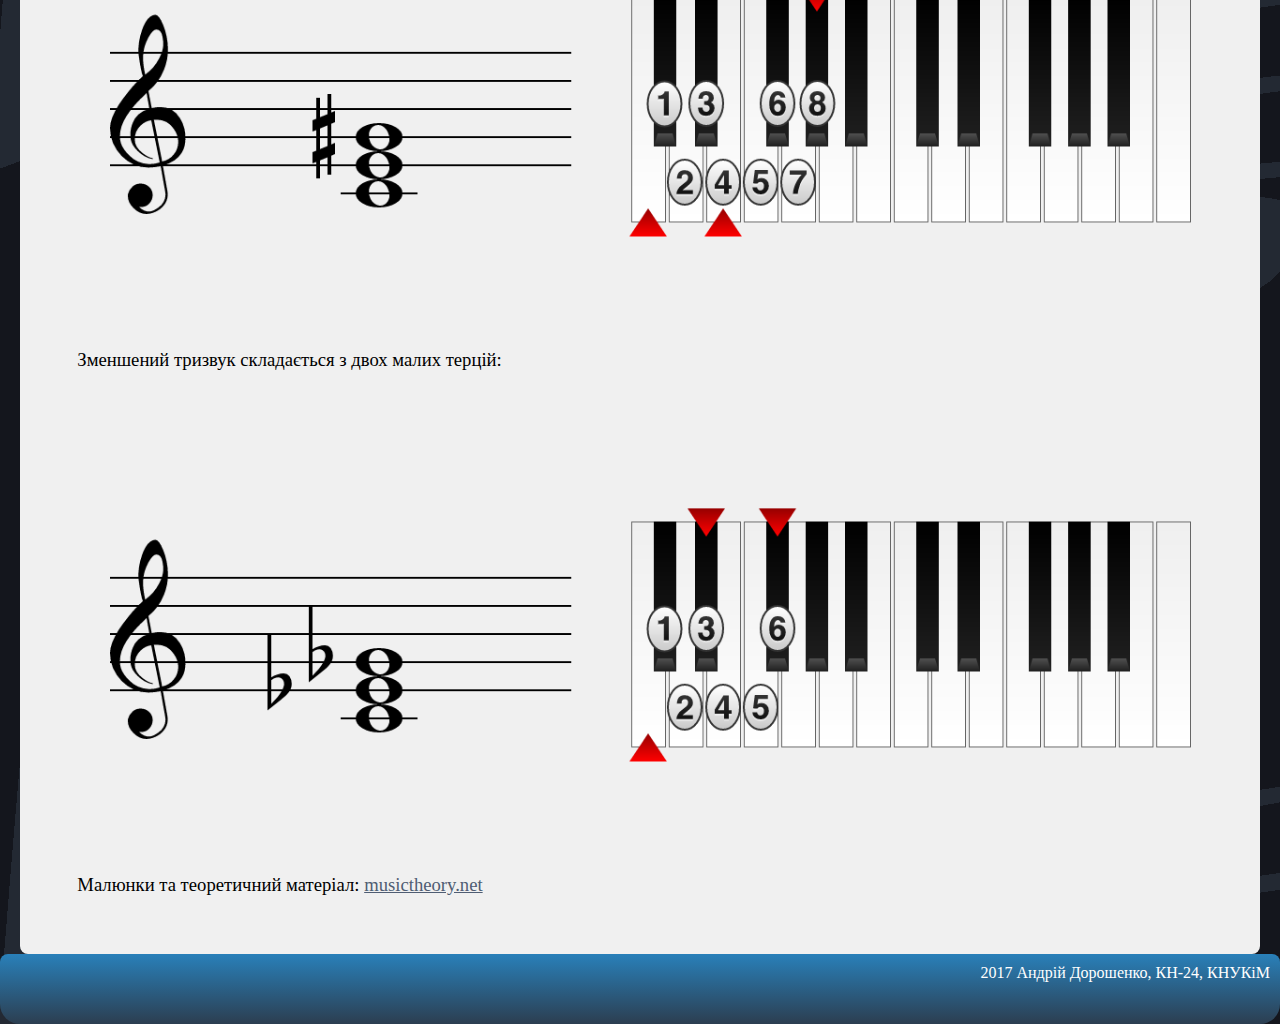
<file: theory/chords.html>
<!DOCTYPE html>
<html>
<head>
  <meta http-equiv="content-type" content="text/html; charset=utf-8">
  <title>Теорія музики</title>
  <link rel="stylesheet" type="text/css" href="../style.css">
</head>
<body>
  <header>
    <div class="logo"></div>
    <h1>Практична теорія музики</h1>
  </header>
  <nav>
    <a href=../index.html>Головна</a>
    <a href=../theory.html>Теорія</a>
    <a href=../practice.html>Практика</a>
    <a href=../contacts.html>Контакти</a>
    <a href=../about.html>Про проект</a>
  </nav>
  <main>
    <h1>Акорди</h1>

    <p>
      Акорд - це комбінація трьох або більше нот. Акорди будуються відносно 
      певної ноти, яка називається тонікою. Далі будемо розглядати акорди, які
      складаються з трьох нот (тризвуки).
    </p>
    <p>
      Мажорний тризвук складається з великої терції та квінти:
    </p>
    <img src="img/chords/1_c_major.png">

    <p>
      Мінорний тризвук складається з малої терції та квінти:
    </p>
    <img src="img/chords/2_c_minor.png">

    <p>
      Збільшений тризвук складається з двох великих терцій:
    </p>
    <img src="img/chords/3_c_aug.png">

    <p>
      Зменшений тризвук складається з двох малих терцій:
    </p>
    <img src="img/chords/4_c_dim.png">

    <p>
      Малюнки та теоретичний матеріал: <a href="http://www.musictheory.net/">musictheory.net</a>
    </p>

  </main>
  <footer>
    <p> 2017 Андрій Дорошенко, КН-24, КНУКіМ</p>
  </footer>
</body>
</html>
</file>
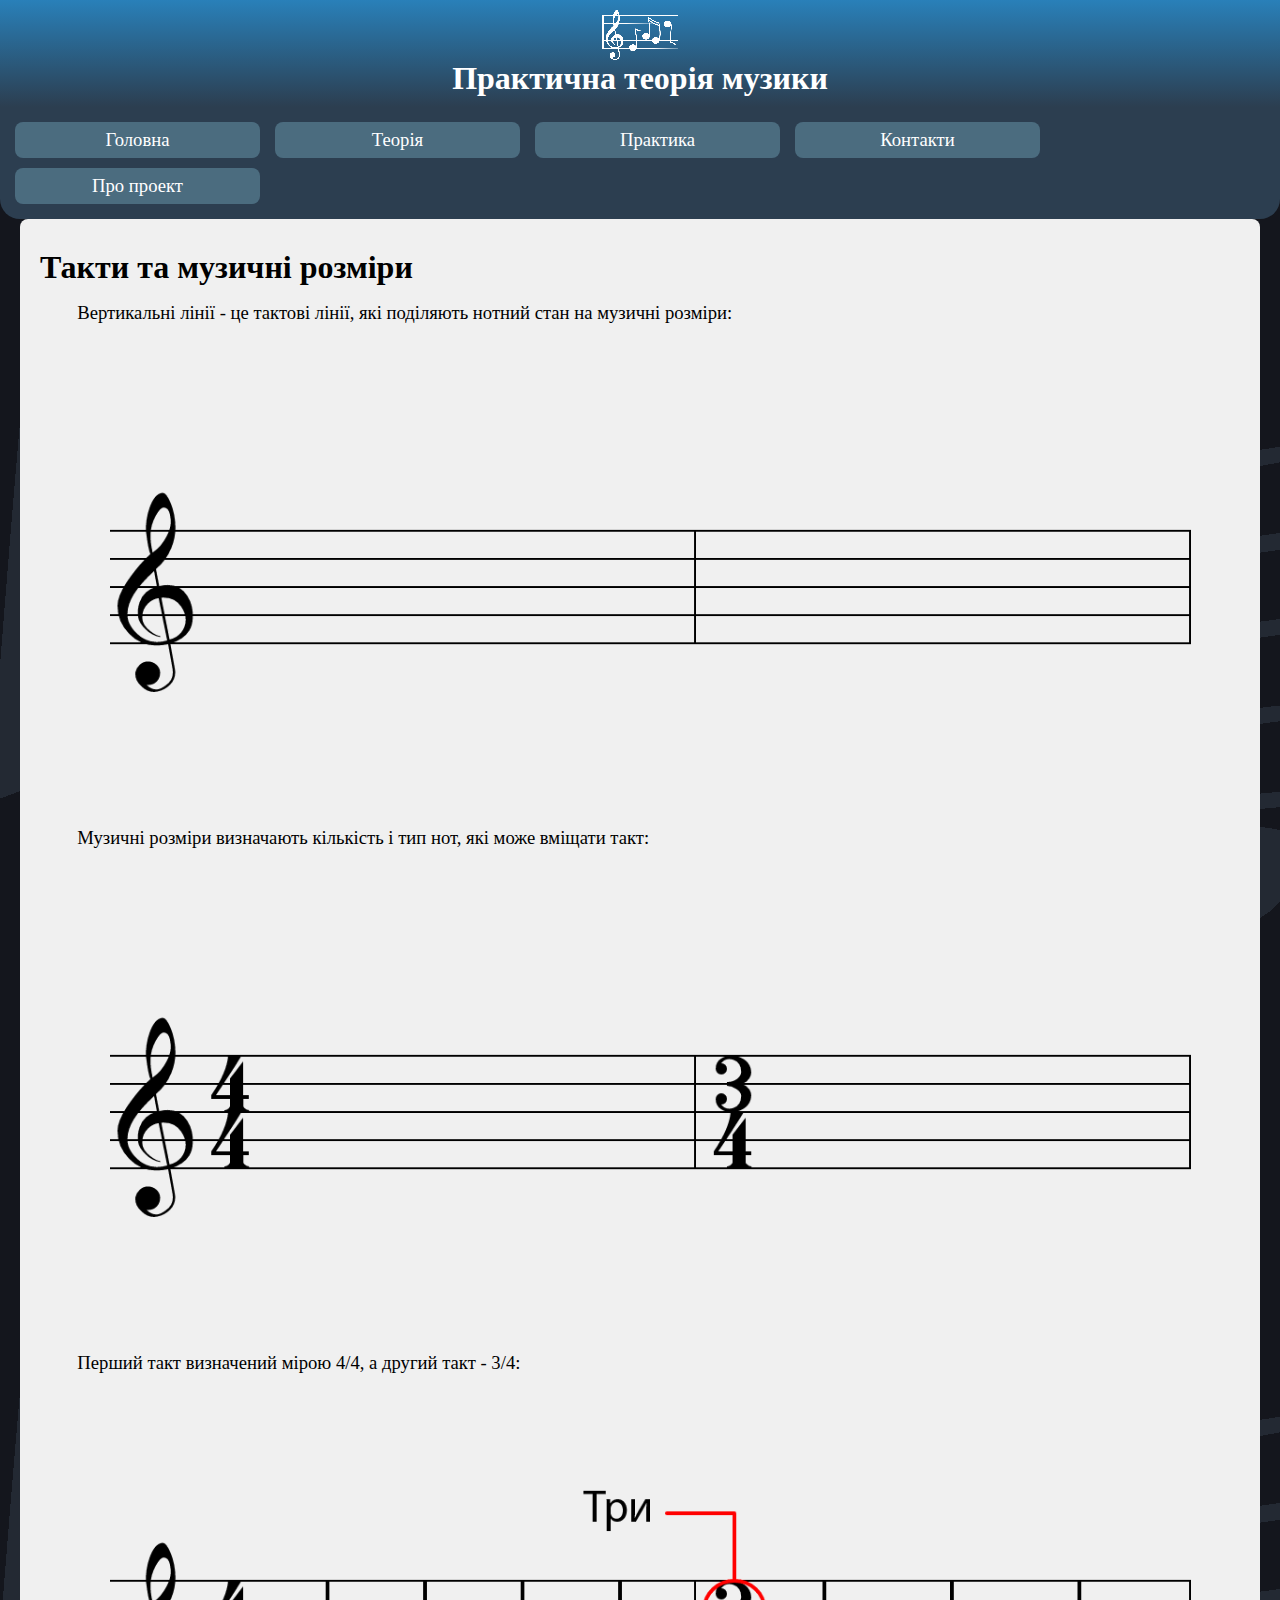
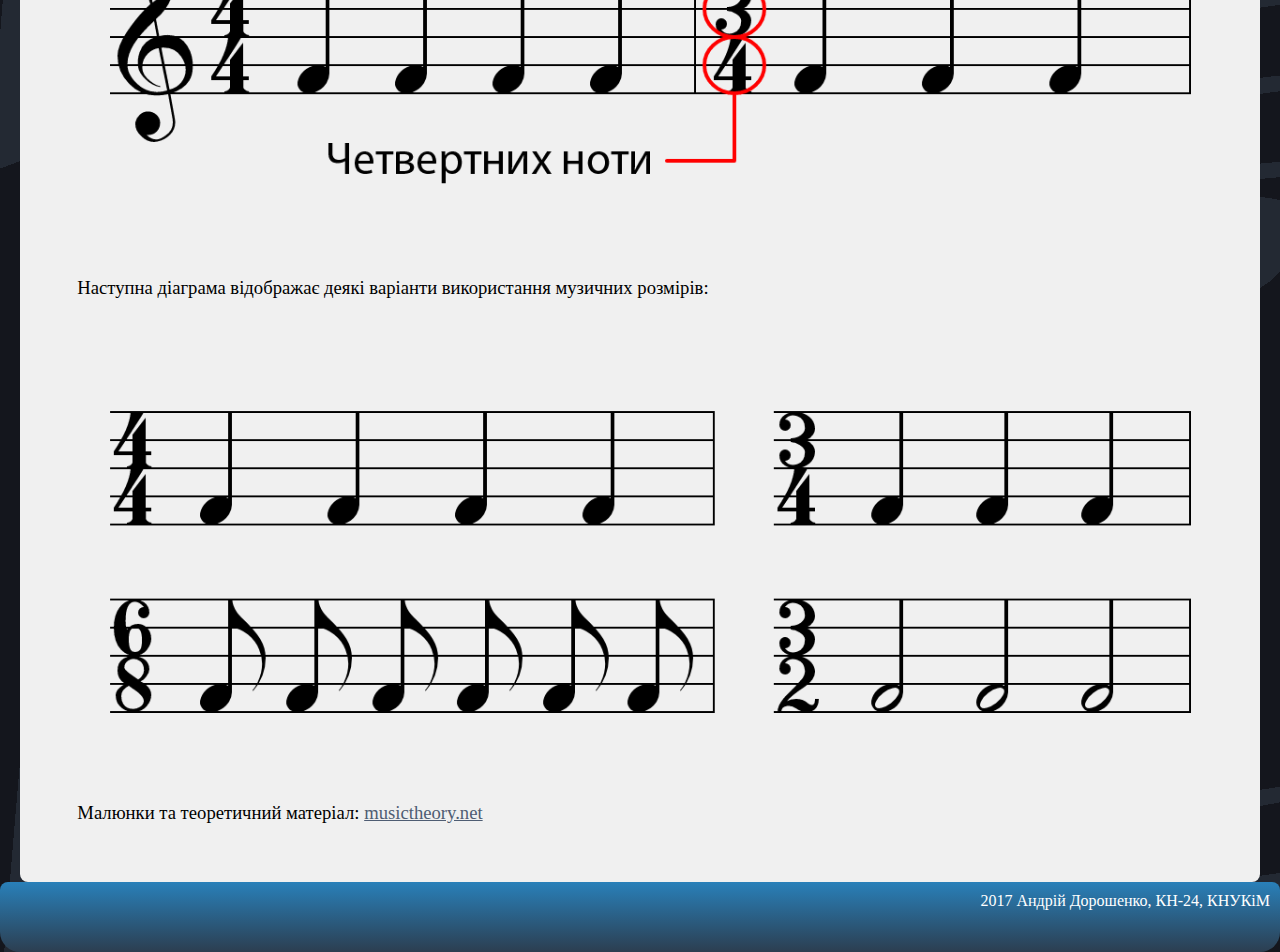
<file: theory/measures.html>
<!DOCTYPE html>
<html>
<head>
  <meta http-equiv="content-type" content="text/html; charset=utf-8">
  <title>Теорія музики</title>
  <link rel="stylesheet" type="text/css" href="../style.css">
</head>
<body>
  <header>
    <div class="logo"></div>
    <h1>Практична теорія музики</h1>
  </header>
  <nav>
    <a href=../index.html>Головна</a>
    <a href=../theory.html>Теорія</a>
    <a href=../practice.html>Практика</a>
    <a href=../contacts.html>Контакти</a>
    <a href=../about.html>Про проект</a>
  </nav>
  <main>
    <h1>Такти та музичні розміри</h1>

    <p>
      Вертикальні лінії - це тактові лінії, які поділяють нотний стан
      на музичні розміри:
    </p>
    <img src="img/measures/1_two_measures.png">

    <p>
      Музичні розміри визначають кількість і тип нот, які може вміщати такт:
    </p>
    <img src="img/measures/2_time_signatures.png">

    <p>
      Перший такт визначений мірою 4/4, а другий такт - 3/4:
    </p>
    <img src="img/measures/3_notes.png">

    <p>
      Наступна діаграма відображає деякі варіанти використання музичних розмірів:
    </p>
    <img src="img/measures/4_chart.png">

    <p>
      Малюнки та теоретичний матеріал: <a href="http://www.musictheory.net/">musictheory.net</a>
    </p>

  </main>
  <footer>
    <p> 2017 Андрій Дорошенко, КН-24, КНУКіМ</p>
  </footer>
</body>
</html>
</file>
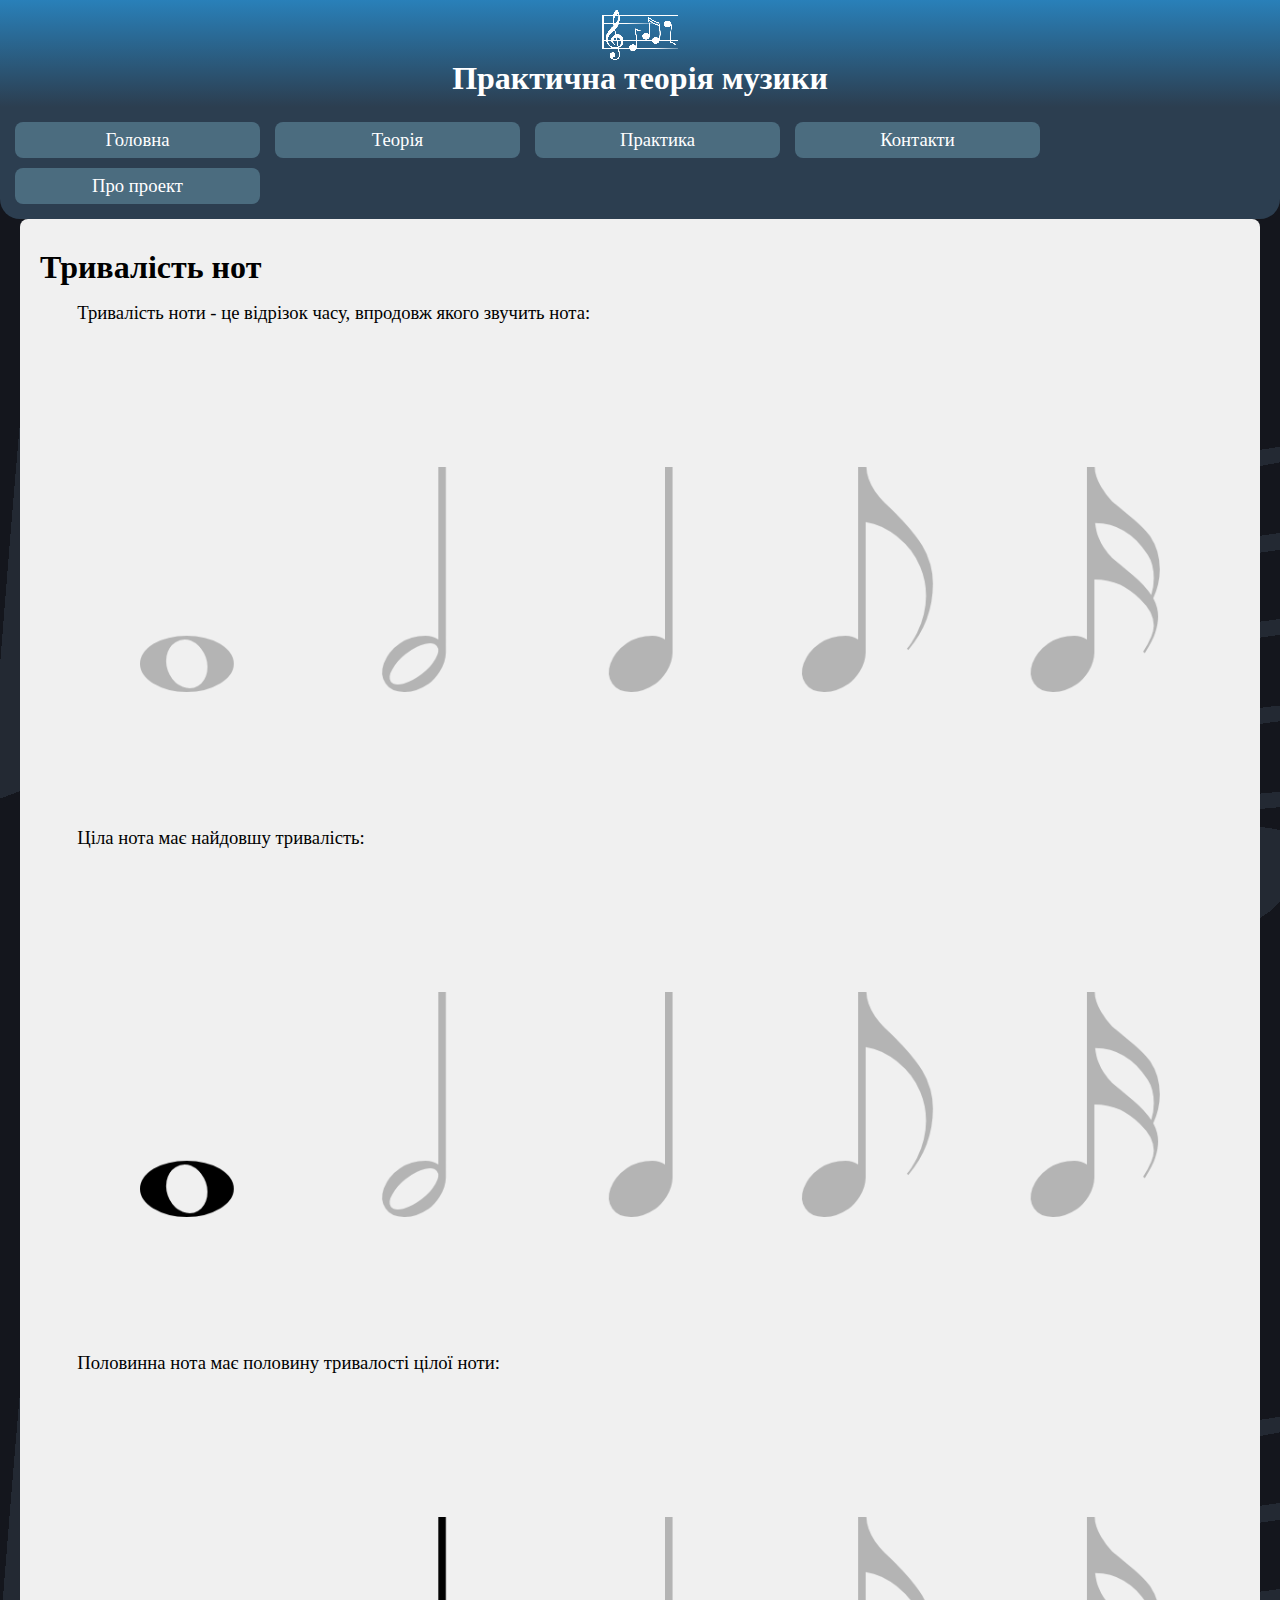
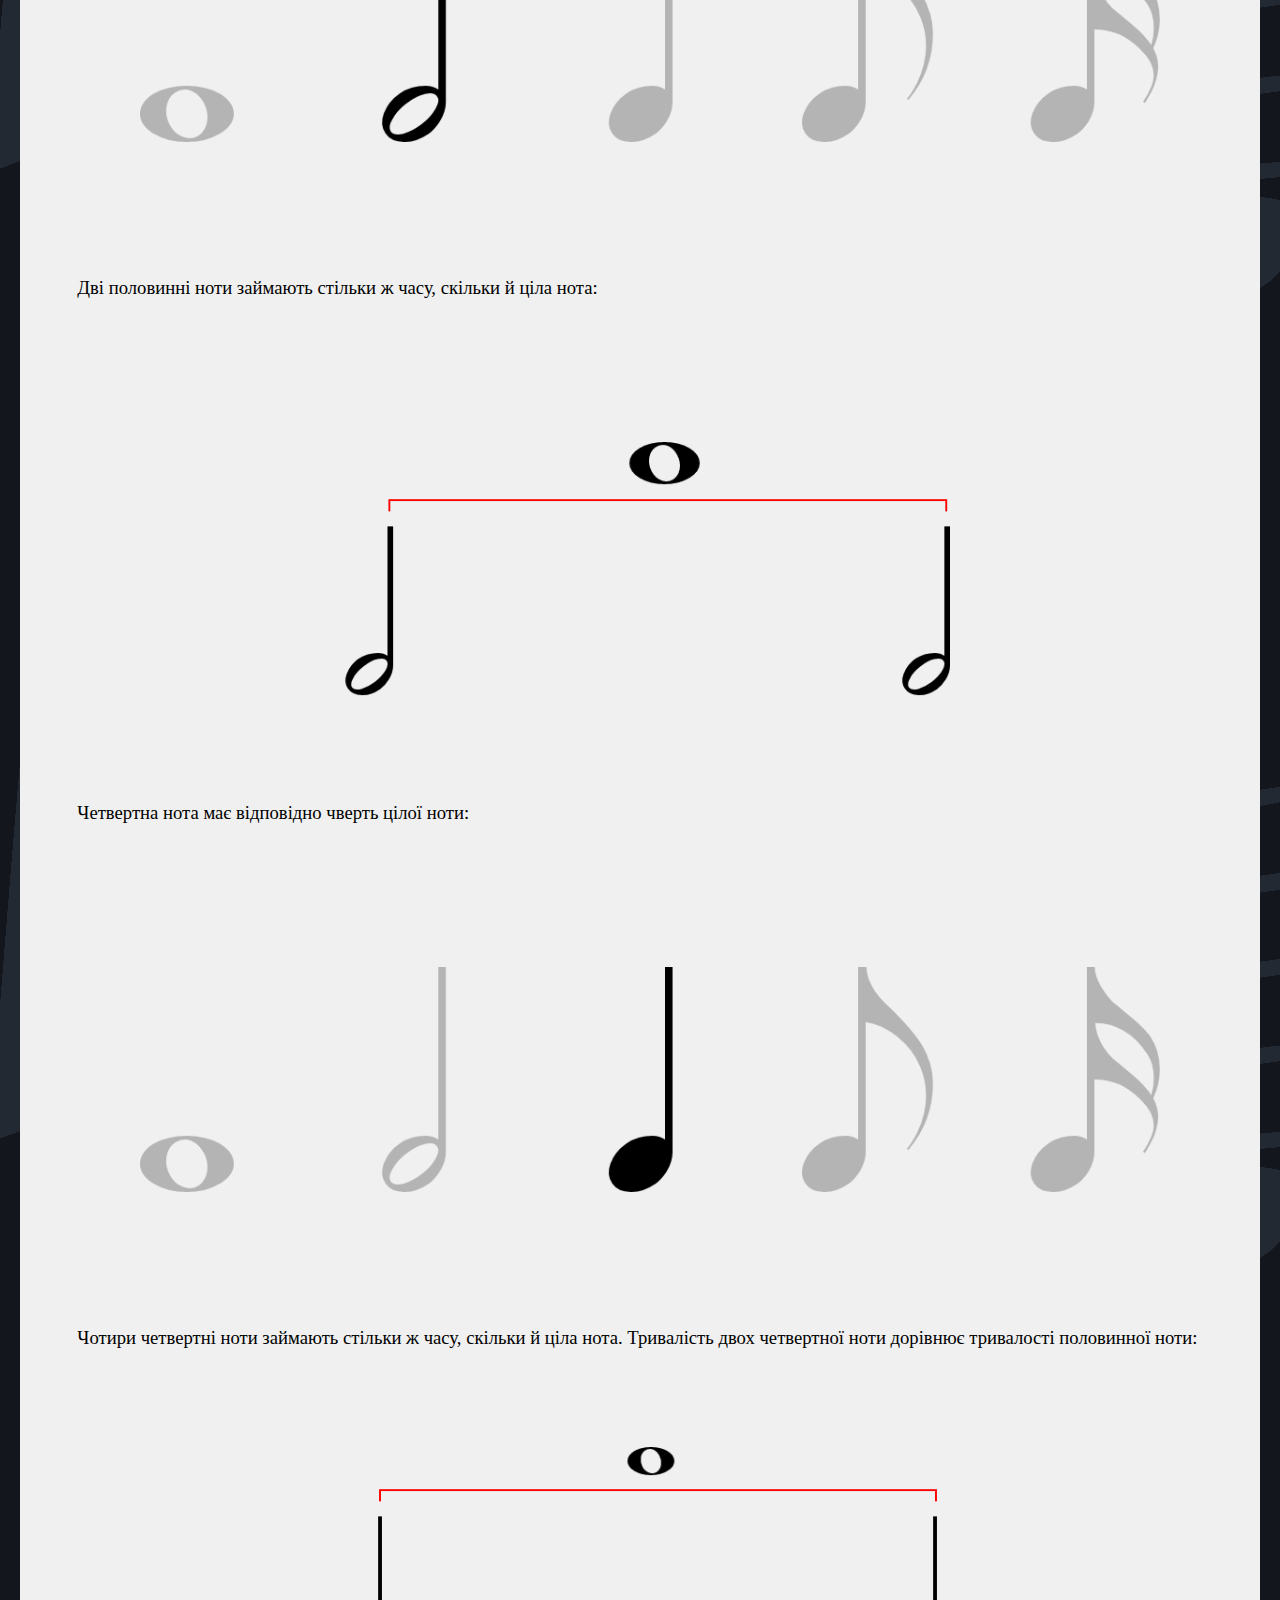
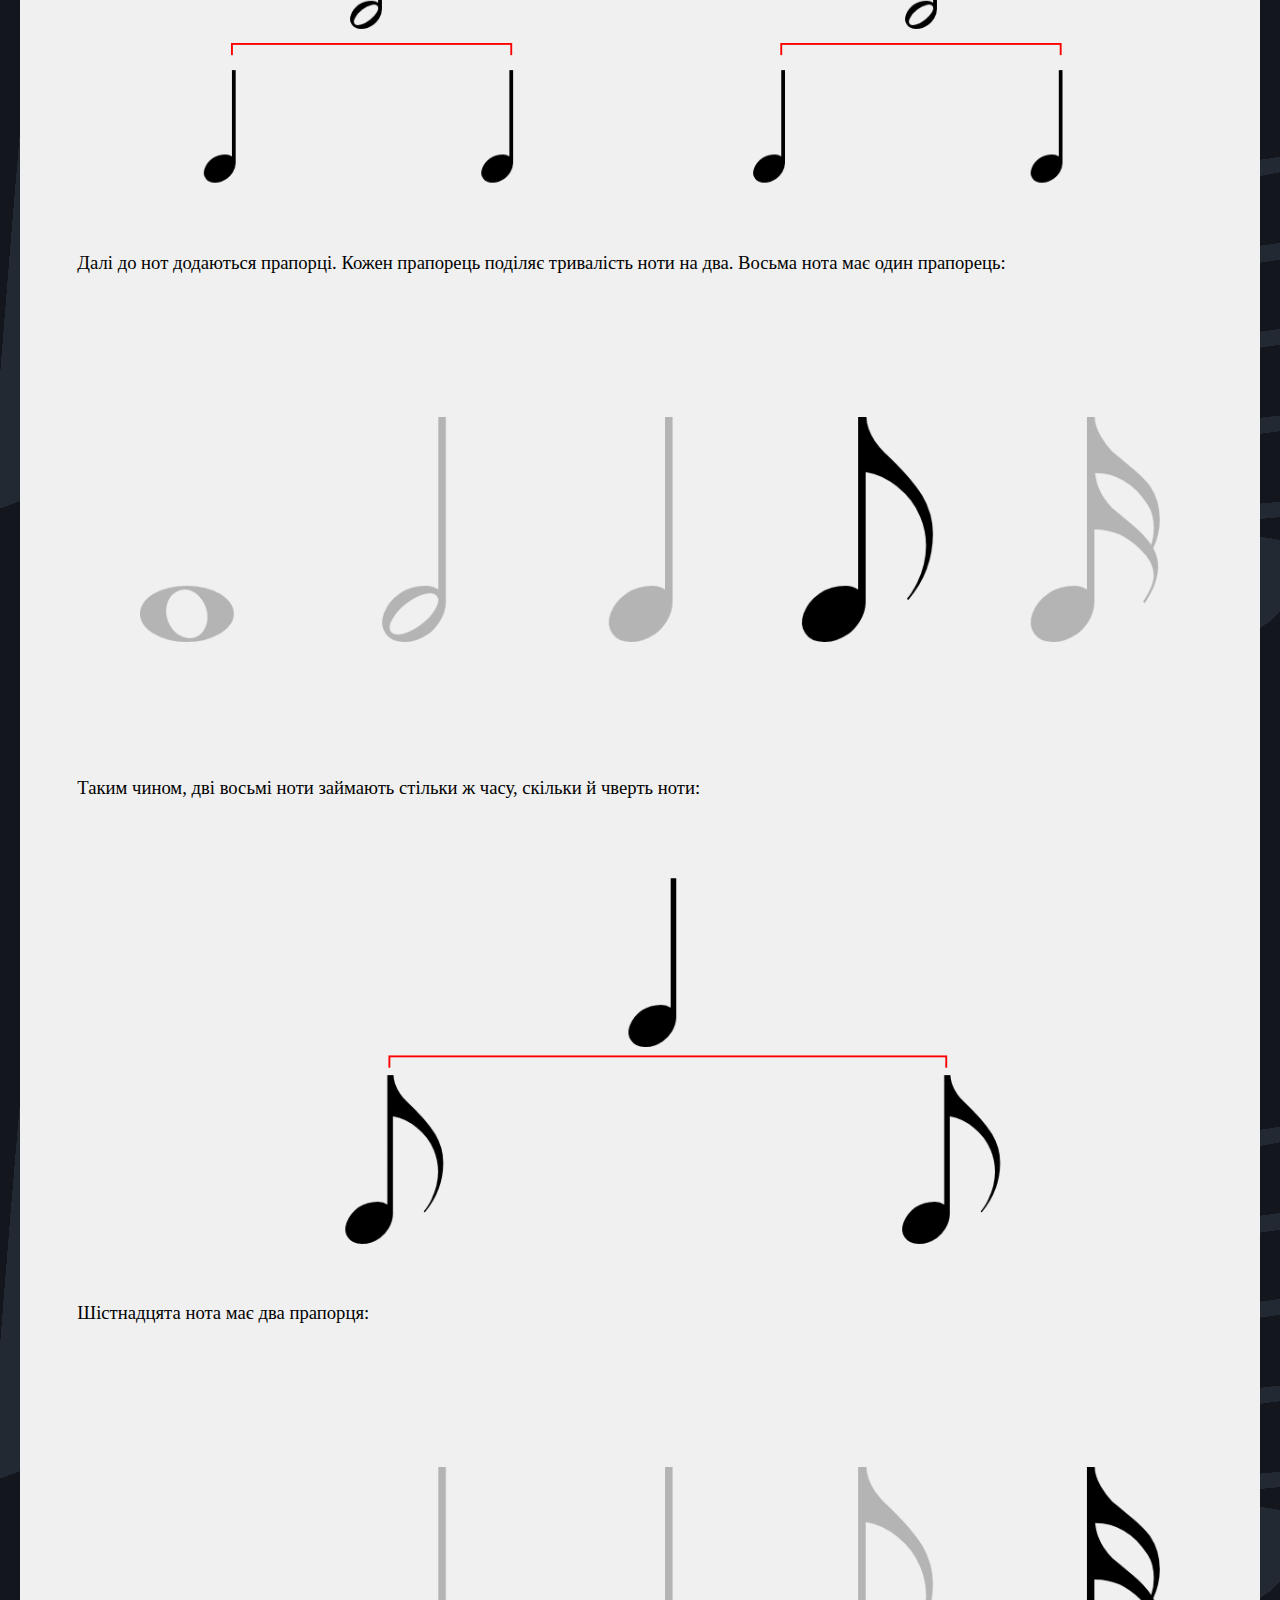
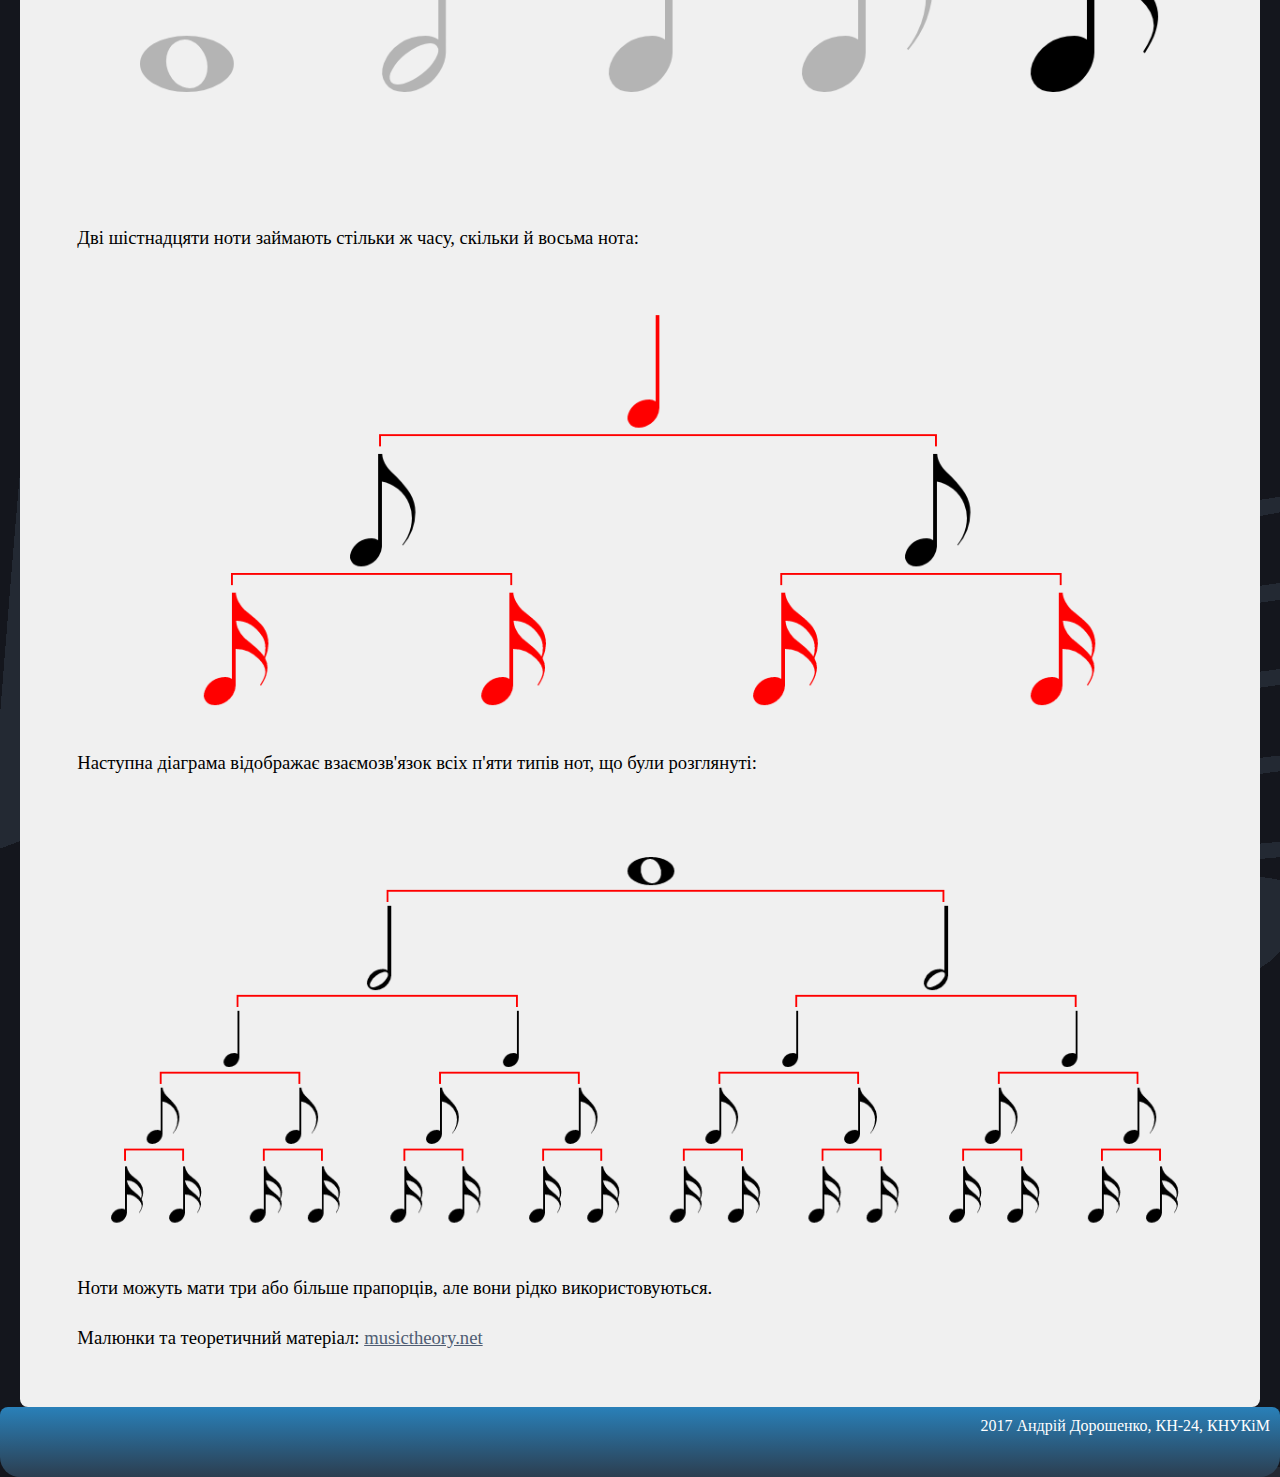
<file: theory/notes.html>
<!DOCTYPE html>
<html>
<head>
  <meta http-equiv="content-type" content="text/html; charset=utf-8">
  <title>Теорія музики</title>
  <link rel="stylesheet" type="text/css" href="../style.css">
</head>
<body>
  <header>
    <div class="logo"></div>
    <h1>Практична теорія музики</h1>
  </header>
  <nav>
    <a href=../index.html>Головна</a>
    <a href=../theory.html>Теорія</a>
    <a href=../practice.html>Практика</a>
    <a href=../contacts.html>Контакти</a>
    <a href=../about.html>Про проект</a>
  </nav>
  <main>
    <h1>Тривалість нот</h1>

    <p>
      Тривалість ноти - це відрізок часу, впродовж якого звучить нота:
    </p>
    <img src="img/notes/1_notes.png">

    <p>
      Ціла нота має найдовшу тривалість:
    </p>
    <img src="img/notes/2_whole_note.png">

    <p>
      Половинна нота має половину тривалості цілої ноти:
    </p>
    <img src="img/notes/3_half_note.png">

    <p>
      Дві половинні ноти займають стільки ж часу, скільки й ціла нота:
    </p>
    <img src="img/notes/4_two_half_notes.png">

    <p>
      Четвертна нота має відповідно чверть цілої ноти:
    </p>
    <img src="img/notes/5_quarter_note.png">

    <p>
      Чотири четвертні ноти займають стільки ж часу, скільки й ціла нота.
      Тривалість двох четвертної ноти дорівнює тривалості половинної ноти:
    </p>
    <img src="img/notes/6_four_quarter_notes.png">

    <p>
      Далі до нот додаються прапорці. 
      Кожен прапорець поділяє тривалість ноти на два. 
      Восьма нота має один прапорець:
    </p>
    <img src="img/notes/7_eighth_note.png">

    <p>
      Таким чином, дві восьмі ноти займають стільки ж часу, скільки й чверть ноти:
    </p>
    <img src="img/notes/8_two_eighth_notes.png">

    <p>
      Шістнадцята нота має два прапорця:
    </p>
    <img src="img/notes/9_sixteenth_note.png">

    <p>
      Дві шістнадцяти ноти займають стільки ж часу, скільки й восьма нота:
    </p>
    <img src="img/notes/10_four_sixteenth_notes.png">

    <p>
      Наступна діаграма відображає взаємозв'язок всіх п'яти типів нот, що були
      розглянуті:
    </p>
    <img src="img/notes/11_chart.png">

    <p>
      Ноти можуть мати три або більше прапорців, але вони рідко використовуються.
    </p>

    <p>
      Малюнки та теоретичний матеріал: <a href="http://www.musictheory.net/">musictheory.net</a>
    </p>

  </main>
  <footer>
    <p> 2017 Андрій Дорошенко, КН-24, КНУКіМ</p>
  </footer>
</body>
</html>
</file>
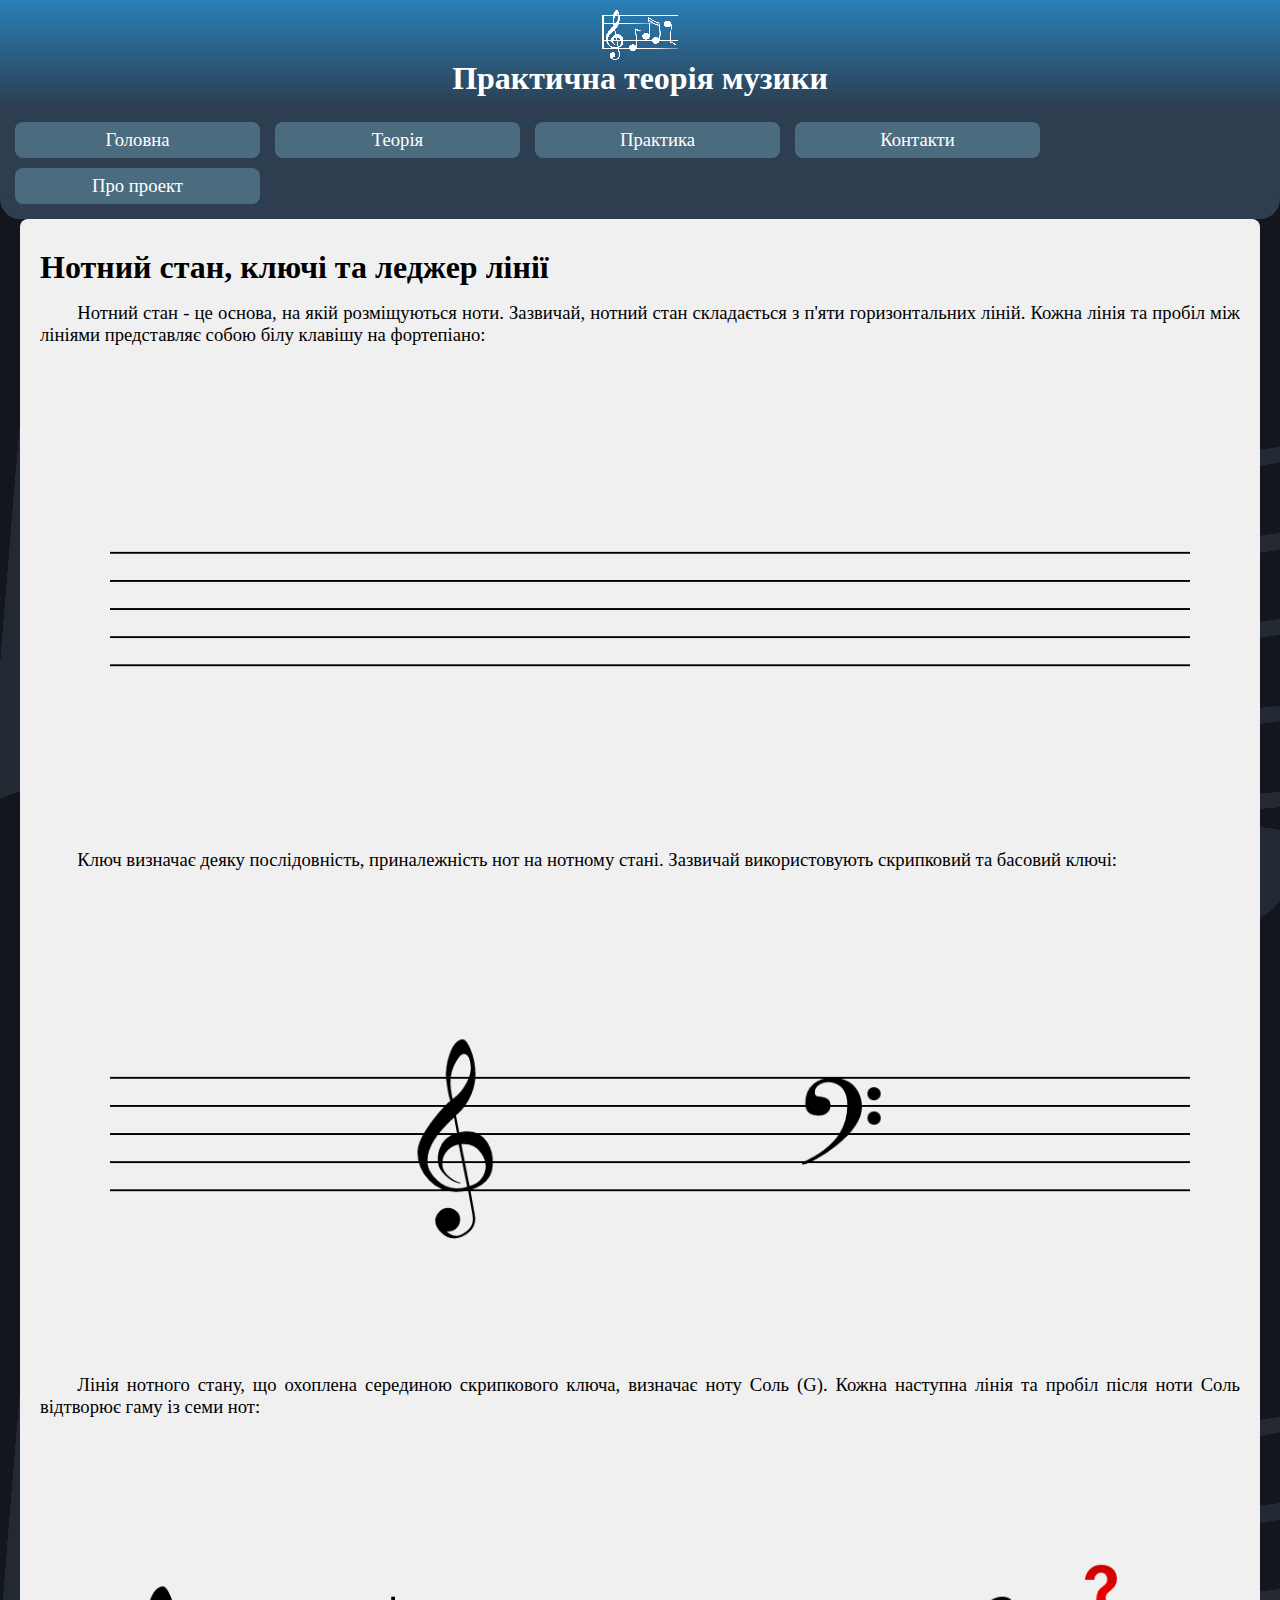
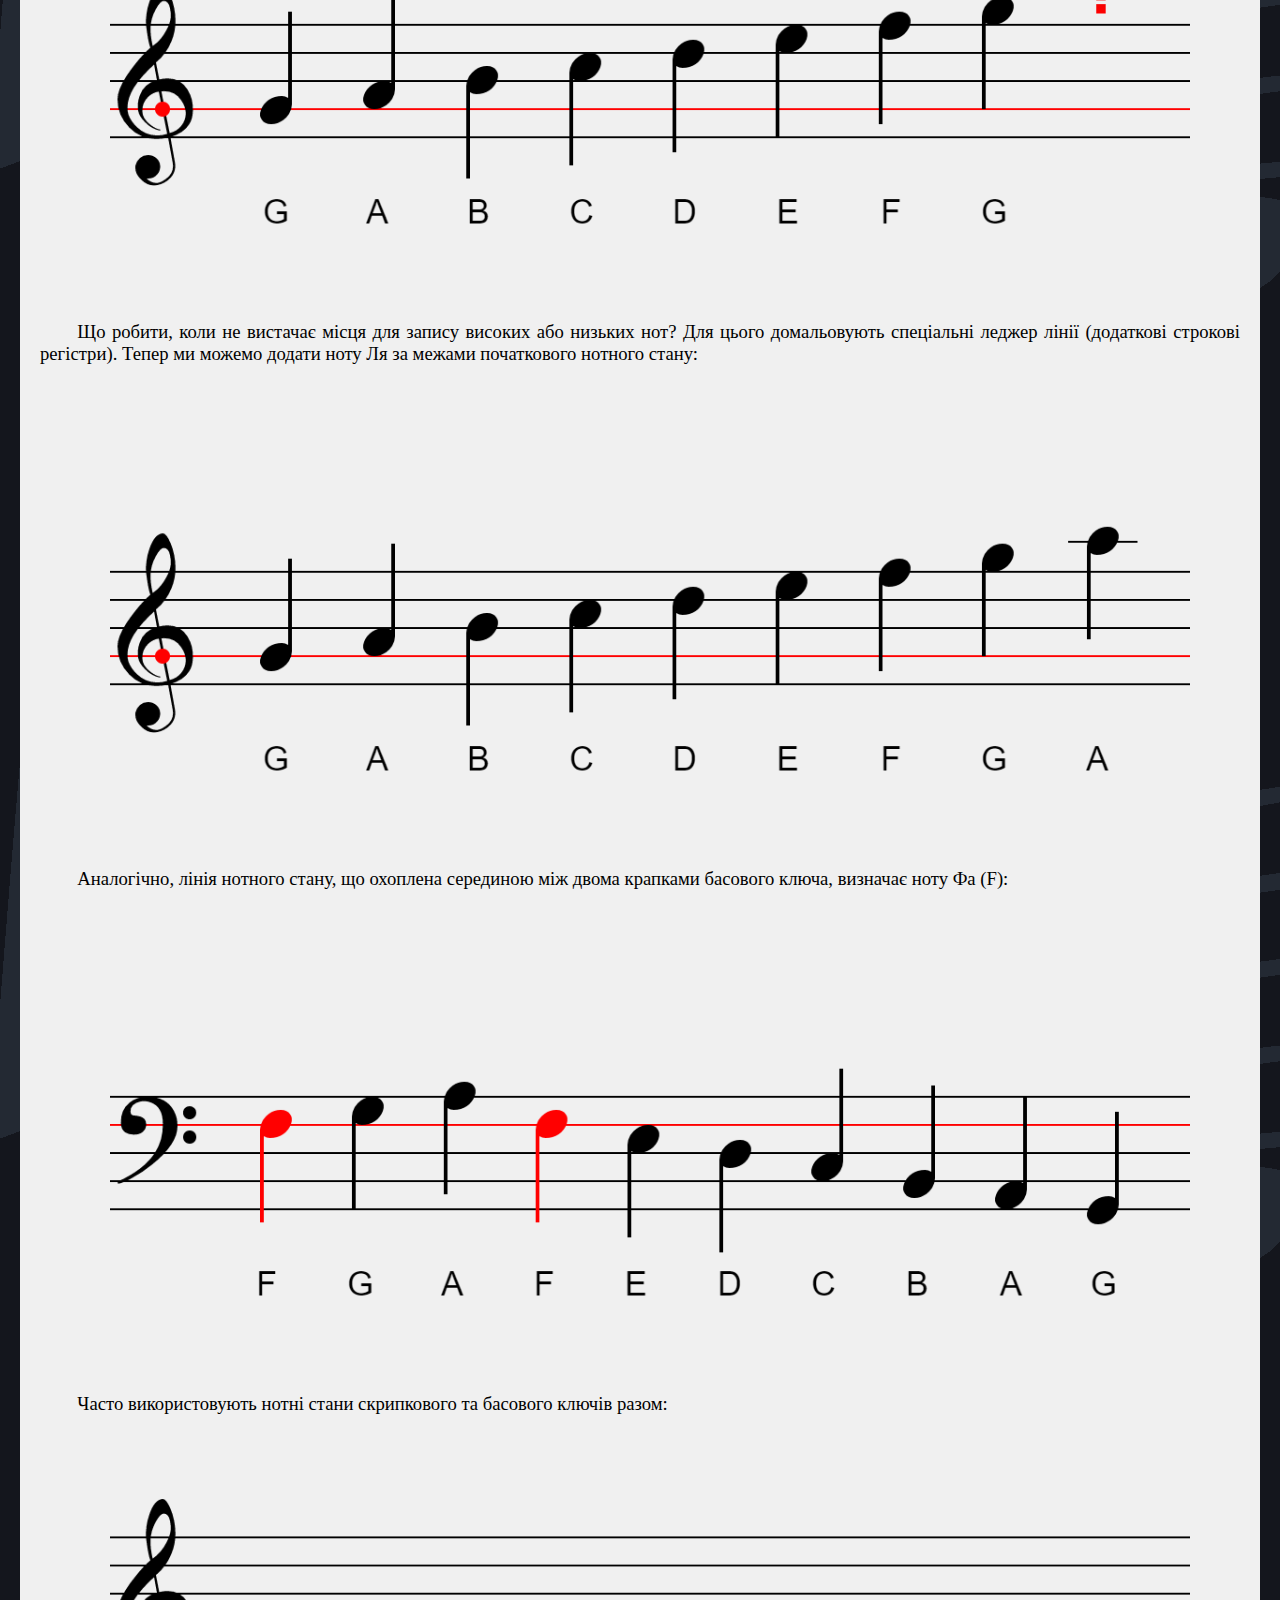
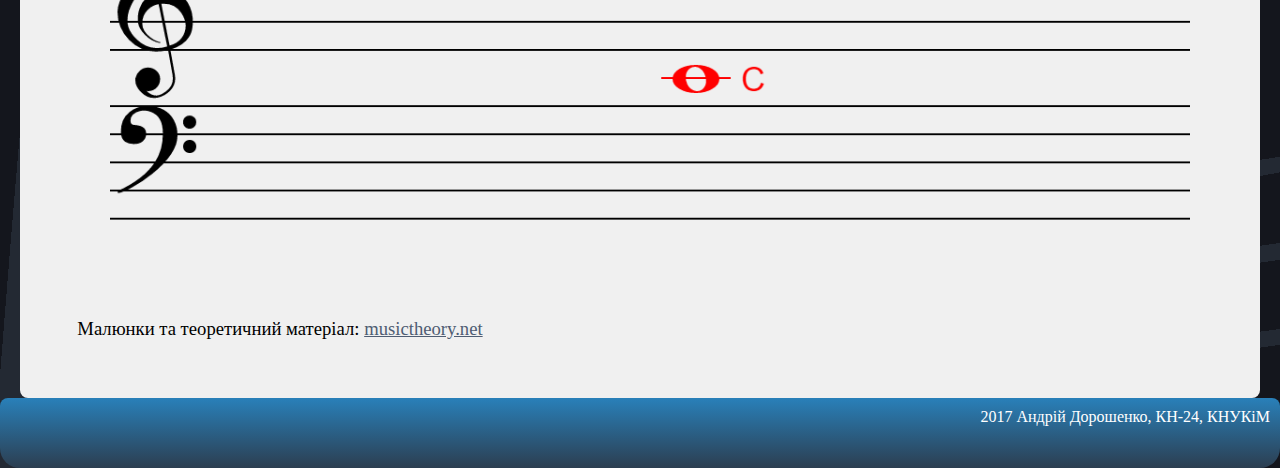
<file: theory/staff.html>
<!DOCTYPE html>
<html>
<head>
  <meta http-equiv="content-type" content="text/html; charset=utf-8">
  <title>Теорія музики</title>
  <link rel="stylesheet" type="text/css" href="../style.css">
</head>
<body>
  <header>
    <div class="logo"></div>
    <h1>Практична теорія музики</h1>
  </header>
  <nav>
    <a href=../index.html>Головна</a>
    <a href=../theory.html>Теорія</a>
    <a href=../practice.html>Практика</a>
    <a href=../contacts.html>Контакти</a>
    <a href=../about.html>Про проект</a>
  </nav>
  <main>
    <h1>Нотний стан, ключі та леджер лінії</h1>

    <p>
      Нотний стан - це основа, на якій розміщуються ноти. Зазвичай, нотний 
      стан складається з п'яти горизонтальних ліній. Кожна лінія та пробіл між
      лініями представляє собою білу клавішу на фортепіано:
    </p>
    <img src="img/staff/1_staff.png">

    <p>
      Ключ визначає деяку послідовність, приналежність нот на нотному стані.
      Зазвичай використовують скрипковий та басовий ключі:
    </p>
    <img src="img/staff/2_clefs.png">

    <p>
      Лінія нотного стану, що охоплена серединою скрипкового ключа, визначає
      ноту Соль (G). Кожна наступна лінія та пробіл після ноти Соль відтворює
      гаму із семи нот:
    </p>
    <img src="img/staff/3_notes_on_staff.png">

    <p>
      Що робити, коли не вистачає місця для запису високих або низьких нот?
      Для цього домальовують спеціальні леджер лінії (додаткові строкові регістри).
      Тепер ми можемо додати ноту Ля за межами початкового нотного стану:
    </p>
    <img src="img/staff/4_note_on_ledge.png">

    <p>
      Аналогічно, лінія нотного стану, що охоплена серединою між двома крапками 
      басового ключа, визначає ноту Фа (F):
    </p>
    <img src="img/staff/5_f_clef_notes.png">

    <p>
      Часто використовують нотні стани скрипкового та басового ключів разом:
    </p>
    <img src="img/staff/6_grand_staff.png">

    <p>
      Малюнки та теоретичний матеріал: <a href="http://www.musictheory.net/">musictheory.net</a>
    </p>

  </main>
  <footer>
    <p> 2017 Андрій Дорошенко, КН-24, КНУКіМ</p>
  </footer>
</body>
</html>
</file>
<file: style.css>
* {
    margin: 0;
    padding: 0;
    font-family: Serif;
    font-size: 14pt;
}

body {
    margin: auto;
    min-height: 600px;
    background-color: #14161D;
    background-image: url(img/background.png);
}

/* Header section =========================================================== */

header {
    margin: auto;
    min-height: 50px;
    padding: 10px;
    text-align: center;
    color: white;
    
    /* Gradient provided by @_ighosh at uiGradients.com */
    background: #2980b9;  /* fallback for old browsers */
    background: -webkit-linear-gradient(to top, #2c3e50, #2980b9);
    background: linear-gradient(to top, #2c3e50, #2980b9);
}

header > h1 {
    margin: auto;
    font-size: 24pt;
}

header > h2 {
    margin: auto;
    font-size: 16pt;
}

.logo {
    margin: auto;
    background-image: url(img/logo.png);
    background-repeat: no-repeat;
    width: 77px;
    height: 50px;
}

/* Navigation section ======================================================= */

nav {
    clear: both;
    margin: auto;
    overflow: hidden;
    max-width: 1300px;
    min-height: 40px;
    padding: 10px;
    background: #2c3e50;
    color: white;
    text-align: center;
    border-radius: 0px 0px 20px 20px;
}

nav > a {
    float: left;
    display: block;
    width: 217px;
    text-align: center;
    color: white;
    text-decoration: none;
    background: #4b6c7f;
    padding: 7px 14px;
    margin: 5px;
    margin-right: 10px;
    border-radius: 8px;
}

nav > a:hover {
    background: #6e818c;
    color: black;
}

/* Main section ============================================================= */

main {
    clear: both;
    margin: auto;
    display: block;
    max-width: 1200px;
    min-height: 600px;
    padding: 30px 20px;
    background: #F0F0F0;
    border-radius: 8px;
}

main a {
    color: #4F5D73;
}

main > h1 {
    font-size: 24pt;
    margin-bottom: 0.5em;
}

main > h2 {
    font-size: 20pt;
    margin-bottom: 0.5em;
}

main > p {
    font-size: 14pt;
    margin-bottom: 1.5em;
    text-indent: 4ch;
    text-align: justify;
}

main > ul {
    list-style: none;
    margin-left: 30px;
}

main > ol {
    margin-left: 80px;
    margin-bottom: 2em;
}

main > img {
    max-width: 100%;
    max-height: 100%;
    margin: 10px;
}

main > input {
    width: 3ch;
}

main > button {
    margin-top: 25px;
    margin-bottom: 25px;
    min-width: 50px;
    padding: 5px;
    background: white;
}

/* Footer section =========================================================== */

footer {
    margin: auto;
    max-width: 1300px;
    height: 50px;
    padding: 10px;
    text-align: right;
    color: white;
    border-radius: 8px 8px 20px 20px;

    /* Gradient provided by @_ighosh at uiGradients.com */
    background: #2980b9;  /* fallback for old browsers */
    background: -webkit-linear-gradient(to top, #2c3e50, #2980b9);
    background: linear-gradient(to top, #2c3e50, #2980b9);
}

footer > p {
    font-size: 12pt;
}

/* Contacts ================================================================= */

address li {
    margin-left: 10px;
    margin-bottom: 5px;
}

.white-box {
    padding: 20px;
    max-width: 500px;
    background: white;
    border-radius: 10px;
}

form > input.name {
    margin-bottom: 10px;
}

form > textarea {
    min-width: 500px;
    height: 150px;
}

form > input.submit {
    min-width: 50px;
    padding: 5px;
    background: white;
}

/* Links ==================================================================== */

.bookmarks {
    max-width: 400px;
    margin-left: -20px;
}

.bookmarks > li {
    background: #548fb1;
    margin-bottom: 30px;
    border-radius: 0px 10px 10px 0px;
    text-align: center;
}

.bookmarks > li > a {
    padding: 10px;
    display: block;
    color: white;
    text-decoration: none;
}

.bookmarks > li:hover {
    background: #94b9ce;
    color: black;
}
</file>
